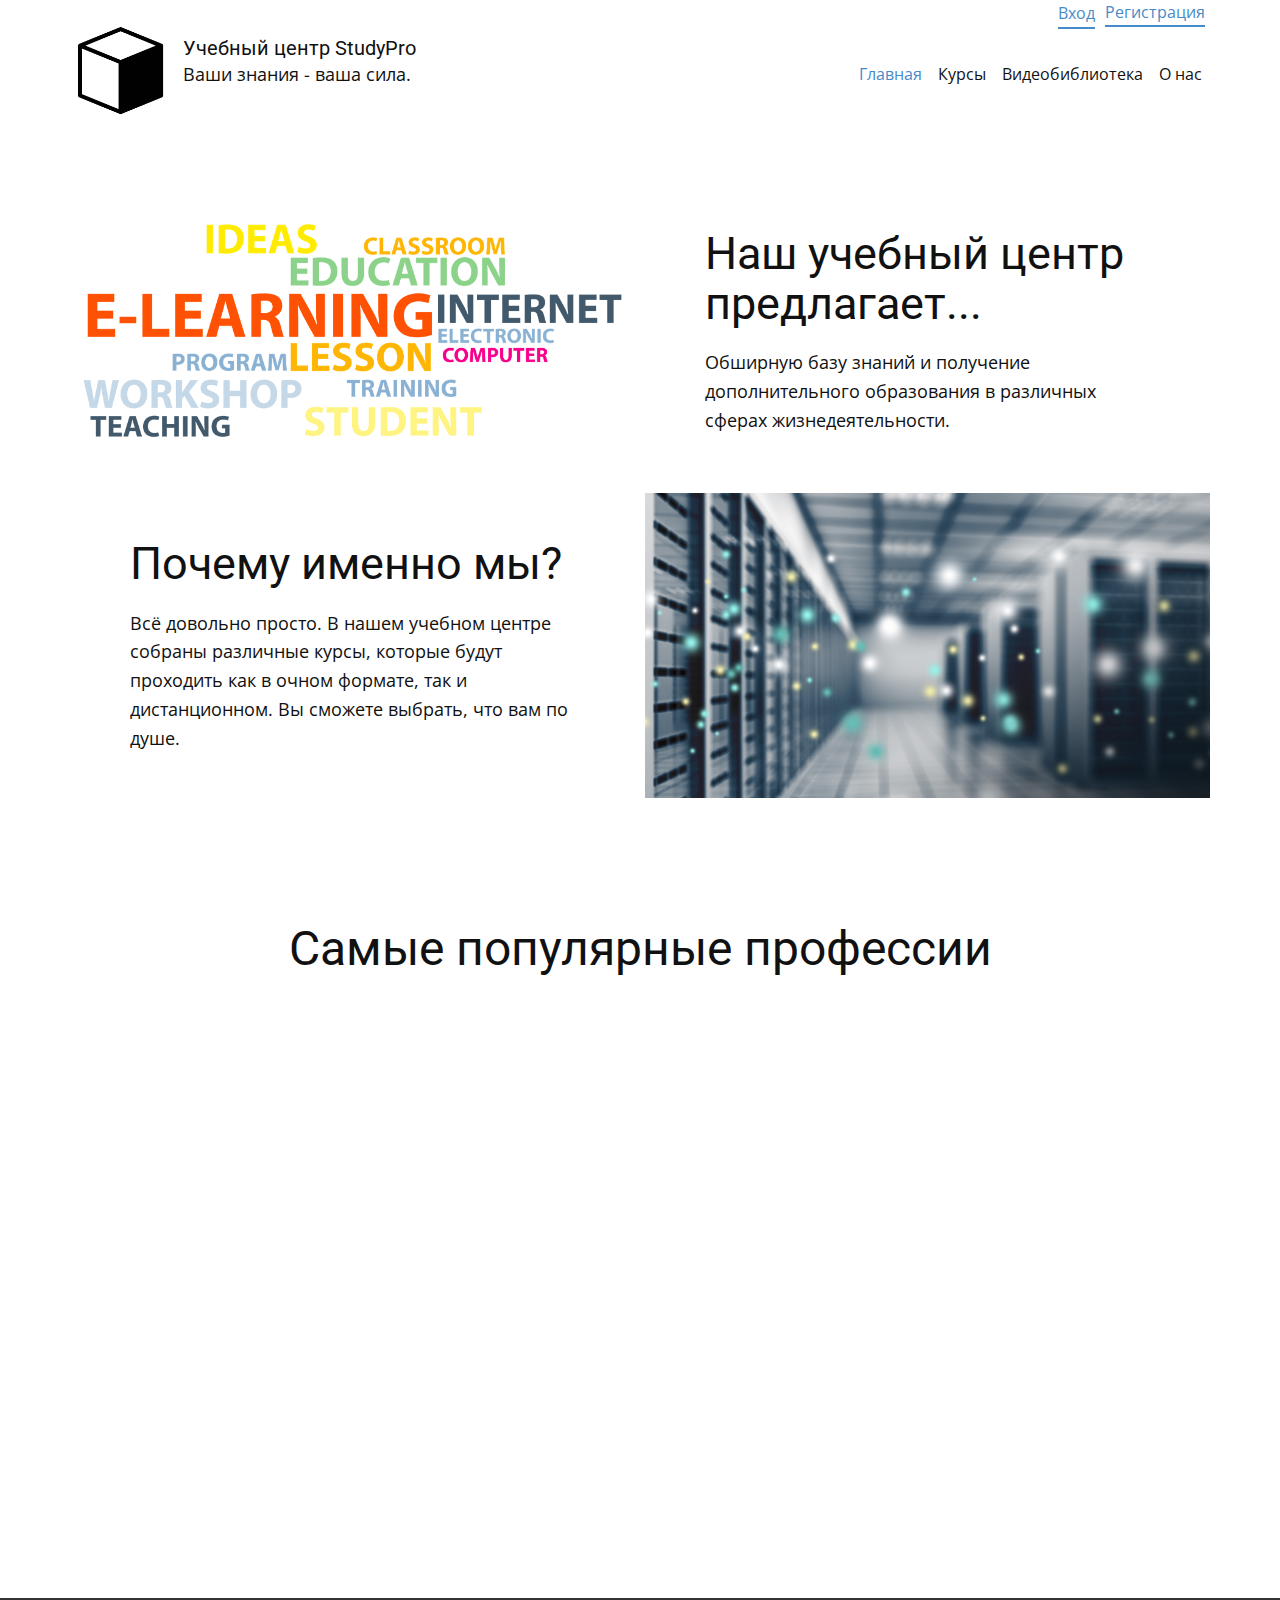
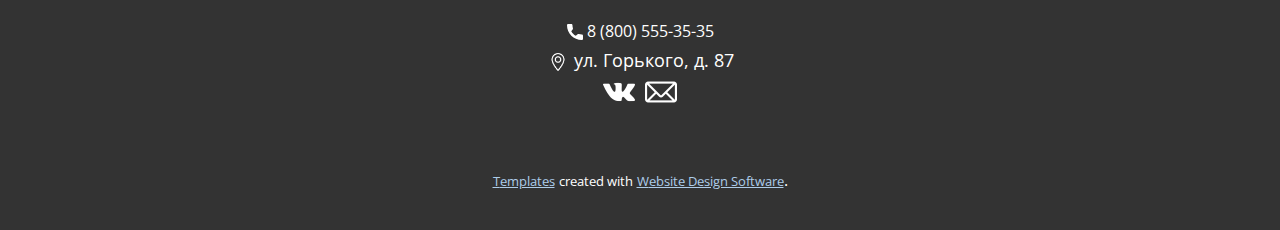
<file: index.html>
<!DOCTYPE html>
<html style="font-size: 16px;" lang="ru"><head>
    <meta name="viewport" content="width=device-width, initial-scale=1.0">
    <meta charset="utf-8">
    <meta name="keywords" content="Наш учебный центр предлагает..., Почему именно мы?, ​Самые популярные профессии">
    <meta name="description" content="">
    <title>Главная</title>
    <link rel="stylesheet" href="nicepage.css" media="screen">
<link rel="stylesheet" href="Главная.css" media="screen">
    <script class="u-script" type="text/javascript" src="jquery.js" defer=""></script>
    <script class="u-script" type="text/javascript" src="nicepage.js" defer=""></script>
    <meta name="generator" content="Nicepage 5.8.13, nicepage.com">
    <meta name="referrer" content="origin">
    <link id="u-theme-google-font" rel="stylesheet" href="https://fonts.googleapis.com/css?family=Roboto:100,100i,300,300i,400,400i,500,500i,700,700i,900,900i|Open+Sans:300,300i,400,400i,500,500i,600,600i,700,700i,800,800i">
    
    
    
    
    <script type="application/ld+json">{
		"@context": "http://schema.org",
		"@type": "Organization",
		"name": "",
		"sameAs": [
				"https://vk.com/imgamer777",
				"mailto:studyproschool@box.ru"
		]
}</script>
    <meta name="theme-color" content="#478ac9">
    <meta property="og:title" content="Главная">
    <meta property="og:type" content="website">
  <meta data-intl-tel-input-cdn-path="intlTelInput/"></head>
  <body data-home-page="Главная.html" data-home-page-title="Главная" class="u-body u-xl-mode" data-lang="ru"><header class="u-clearfix u-header u-white u-header" id="sec-c0a2"><div class="u-clearfix u-sheet u-sheet-1">
        <img class="u-image u-image-contain u-image-default u-preserve-proportions u-image-1" src="images/image.png" alt="" data-image-width="1600" data-image-height="1600">
        <h5 class="u-text u-text-default u-text-1">Учебный центр StudyPro</h5>
        <nav class="u-menu u-menu-one-level u-offcanvas u-menu-1">
          <div class="menu-collapse" style="font-size: 1rem; letter-spacing: 0px;">
            <a class="u-button-style u-custom-left-right-menu-spacing u-custom-padding-bottom u-custom-top-bottom-menu-spacing u-nav-link u-text-active-palette-1-base u-text-hover-palette-2-base" href="#" style="padding: 4px 2px; font-size: calc(1em + 8px);">
              <svg class="u-svg-link" viewBox="0 0 24 24"><use xmlns:xlink="http://www.w3.org/1999/xlink" xlink:href="#menu-hamburger"></use></svg>
              <svg class="u-svg-content" version="1.1" id="menu-hamburger" viewBox="0 0 16 16" x="0px" y="0px" xmlns:xlink="http://www.w3.org/1999/xlink" xmlns="http://www.w3.org/2000/svg"><g><rect y="1" width="16" height="2"></rect><rect y="7" width="16" height="2"></rect><rect y="13" width="16" height="2"></rect>
</g></svg>
            </a>
          </div>
          <div class="u-custom-menu u-nav-container">
            <ul class="u-nav u-unstyled u-nav-1"><li class="u-nav-item"><a class="u-button-style u-nav-link u-text-active-palette-1-base u-text-hover-palette-2-base" href="Главная.html" style="padding: 10px 8px;">Главная</a>
</li><li class="u-nav-item"><a class="u-button-style u-nav-link u-text-active-palette-1-base u-text-hover-palette-2-base" href="Курсы.html" style="padding: 10px 8px;">Курсы</a>
</li><li class="u-nav-item"><a class="u-button-style u-nav-link u-text-active-palette-1-base u-text-hover-palette-2-base" href="Видеобиблиотека.html" style="padding: 10px 8px;">Видеобиблиотека</a>
</li><li class="u-nav-item"><a class="u-button-style u-nav-link u-text-active-palette-1-base u-text-hover-palette-2-base" href="О-нас.html" style="padding: 10px 8px;">О нас</a>
</li></ul>
          </div>
          <div class="u-custom-menu u-nav-container-collapse">
            <div class="u-black u-container-style u-inner-container-layout u-opacity u-opacity-95 u-sidenav">
              <div class="u-inner-container-layout u-sidenav-overflow">
                <div class="u-menu-close"></div>
                <ul class="u-align-center u-nav u-popupmenu-items u-unstyled u-nav-2"><li class="u-nav-item"><a class="u-button-style u-nav-link" href="Главная.html">Главная</a>
</li><li class="u-nav-item"><a class="u-button-style u-nav-link" href="Курсы.html">Курсы</a>
</li><li class="u-nav-item"><a class="u-button-style u-nav-link" href="Видеобиблиотека.html">Видеобиблиотека</a>
</li><li class="u-nav-item"><a class="u-button-style u-nav-link" href="О-нас.html">О нас</a>
</li></ul>
              </div>
            </div>
            <div class="u-black u-menu-overlay u-opacity u-opacity-70"></div>
          </div>
        </nav>
        <p class="u-text u-text-default u-text-2">Ваши знания - ваша сила.</p>
        <a href="Registration.html" class="u-active-none u-border-2 u-border-no-left u-border-no-right u-border-no-top u-border-palette-1-base u-bottom-left-radius-0 u-bottom-right-radius-0 u-btn u-btn-rectangle u-button-style u-hover-none u-none u-radius-0 u-top-left-radius-0 u-top-right-radius-0 u-btn-1">Регистрация</a>
        <a href="Login.html" class="u-active-none u-border-2 u-border-no-left u-border-no-right u-border-no-top u-border-palette-1-base u-bottom-left-radius-0 u-bottom-right-radius-0 u-btn u-btn-rectangle u-button-style u-hover-none u-none u-radius-0 u-top-left-radius-0 u-top-right-radius-0 u-btn-2">Вход</a>
      </div></header>
    <section class="u-clearfix u-section-1" id="sec-3223">
      <div class="u-clearfix u-sheet u-sheet-1">
        <div class="u-clearfix u-expanded-width u-gutter-10 u-layout-wrap u-layout-wrap-1">
          <div class="u-layout">
            <div class="u-layout-col">
              <div class="u-size-30">
                <div class="u-layout-row">
                  <div class="u-container-style u-hover-feature u-image u-image-round u-layout-cell u-left-cell u-size-30 u-image-1" src="" data-image-width="5000" data-image-height="2687">
                    <div class="u-container-layout u-valign-middle u-container-layout-1"></div>
                  </div>
                  <div class="u-align-left u-container-style u-layout-cell u-right-cell u-size-30 u-layout-cell-2">
                    <div class="u-container-layout u-container-layout-2">
                      <h2 class="u-align-left u-text u-text-1">Наш учебный центр предлагает...</h2>
                      <p class="u-align-left u-text u-text-2">Обширную базу знаний и получение дополнительного образования в различных сферах жизнедеятельности.</p>
                    </div>
                  </div>
                </div>
              </div>
              <div class="u-size-30">
                <div class="u-layout-row">
                  <div class="u-align-left u-container-style u-layout-cell u-left-cell u-size-30 u-layout-cell-3">
                    <div class="u-container-layout u-container-layout-3">
                      <h2 class="u-text u-text-3">Почему именно мы?</h2>
                      <p class="u-text u-text-4">Всё довольно просто. В нашем учебном центре собраны различные курсы, которые будут проходить как в очном формате, так и дистанционном. Вы сможете выбрать, что вам по душе.</p>
                    </div>
                  </div>
                  <div class="u-container-style u-image u-layout-cell u-right-cell u-size-30 u-image-2" src="" data-image-width="5000" data-image-height="3220">
                    <div class="u-container-layout u-valign-middle u-container-layout-4"></div>
                  </div>
                </div>
              </div>
            </div>
          </div>
        </div>
      </div>
      
    </section>
    <section class="u-clearfix u-container-align-center u-section-2" id="carousel_0c9e">
      <div class="u-clearfix u-sheet u-sheet-1">
        <h2 class="u-align-center u-text u-text-default u-text-1"> Самые популярные профессии</h2>
        <div class="u-clearfix u-expanded-width u-layout-wrap u-layout-wrap-1">
          <div class="u-layout">
            <div class="u-layout-row">
              <div class="u-container-style u-layout-cell u-size-20 u-layout-cell-1" data-animation-name="customAnimationIn" data-animation-duration="2000">
                <div class="u-container-layout u-valign-bottom-xs u-container-layout-1">
                  <h5 class="u-align-center u-text u-text-default u-text-2"> 3D-дизайнер</h5>
                  <p class="u-align-center u-text u-text-3">Специалист, разбирающийся в 3D</p>
                  <img class="u-align-center u-image u-image-circle u-image-1" src="images/image2.png" alt="" data-image-width="2592" data-image-height="1506">
                </div>
              </div>
              <div class="u-container-style u-layout-cell u-size-20 u-layout-cell-2" data-animation-name="customAnimationIn" data-animation-duration="2000">
                <div class="u-container-layout u-container-layout-2">
                  <img class="u-align-center u-image u-image-circle u-image-contain u-image-2" src="images/image3.png" alt="" data-image-width="1440" data-image-height="900">
                  <h5 class="u-align-center u-text u-text-4"> Web-программист</h5>
                  <p class="u-align-center u-text u-text-5">Специалист, создающий Web-сайты</p>
                </div>
              </div>
              <div class="u-container-style u-layout-cell u-size-20 u-layout-cell-3" data-animation-name="customAnimationIn" data-animation-duration="2000">
                <div class="u-container-layout u-container-layout-3">
                  <h5 class="u-align-center u-text u-text-default u-text-6"> Видеооператор</h5>
                  <p class="u-align-center u-text u-text-7">Специалист, занимающийся съёмкой видео</p>
                  <img class="u-align-center u-image u-image-circle u-image-contain u-image-3" src="images/image4.png" alt="" data-image-width="1000" data-image-height="750">
                </div>
              </div>
            </div>
          </div>
        </div>
      </div>
    </section>
    
    
    
    <footer class="u-align-center u-clearfix u-footer u-grey-80 u-footer" id="sec-59b3"><div class="u-clearfix u-sheet u-sheet-1">
        <a href="tel:8 (800) 555-35-35" class="u-active-none u-align-center-xs u-bottom-left-radius-0 u-bottom-right-radius-0 u-btn u-btn-rectangle u-button-style u-hover-none u-none u-radius-0 u-top-left-radius-0 u-top-right-radius-0 u-btn-1"><span class="u-icon"><svg class="u-svg-content" viewBox="0 0 405.333 405.333" x="0px" y="0px" style="width: 1em; height: 1em;"><path d="M373.333,266.88c-25.003,0-49.493-3.904-72.704-11.563c-11.328-3.904-24.192-0.896-31.637,6.699l-46.016,34.752    c-52.8-28.181-86.592-61.952-114.389-114.368l33.813-44.928c8.512-8.512,11.563-20.971,7.915-32.64    C142.592,81.472,138.667,56.96,138.667,32c0-17.643-14.357-32-32-32H32C14.357,0,0,14.357,0,32    c0,205.845,167.488,373.333,373.333,373.333c17.643,0,32-14.357,32-32V298.88C405.333,281.237,390.976,266.88,373.333,266.88z"></path></svg></span>&nbsp;8 (800) 555-35-35
        </a>
        <p class="u-align-center u-text u-text-1"><span class="u-file-icon u-icon u-text-white u-icon-2"><img src="images/446075-8668fc04.png" alt=""></span> ул. Горького, д. 87
        </p>
        <div class="u-align-center u-hover-feature u-social-icons u-spacing-10 u-social-icons-1">
          <a class="u-social-url" title="ВКонтакте" target="_blank" href="https://vk.com/imgamer777"><span class="u-file-icon u-icon u-social-facebook u-social-icon u-text-white u-icon-3"><img src="images/39699-0890021e.png" alt=""></span>
          </a>
          <a class="u-social-url" target="_blank" data-type="Email" title="Почта" href="mailto:studyproschool@box.ru"><span class="u-file-icon u-icon u-social-email u-social-icon u-text-white u-icon-4"><img src="images/80599-abbf1b8a.png" alt=""></span>
          </a>
        </div>
      </div></footer>
    <section class="u-backlink u-clearfix u-grey-80">
      <a class="u-link" href="https://nicepage.com/templates" target="_blank">
        <span>Templates</span>
      </a>
      <p class="u-text">
        <span>created with</span>
      </p>
      <a class="u-link" href="" target="_blank">
        <span>Website Design Software</span>
      </a>. 
    </section><span style="height: 64px; width: 64px; margin-left: 0px; margin-right: auto; margin-top: 0px; right: 20px; bottom: 20px; padding: 20px; background-image: none;" class="u-back-to-top u-icon u-icon-circle u-opacity u-opacity-85 u-white" data-href="#">
        <svg class="u-svg-link" preserveAspectRatio="xMidYMin slice" viewBox="0 0 551.13 551.13"><use xmlns:xlink="http://www.w3.org/1999/xlink" xlink:href="#svg-1d98"></use></svg>
        <svg class="u-svg-content" enable-background="new 0 0 551.13 551.13" viewBox="0 0 551.13 551.13" xmlns="http://www.w3.org/2000/svg" id="svg-1d98"><path d="m275.565 189.451 223.897 223.897h51.668l-275.565-275.565-275.565 275.565h51.668z"></path></svg>
    </span>
  
</body></html>
</file>
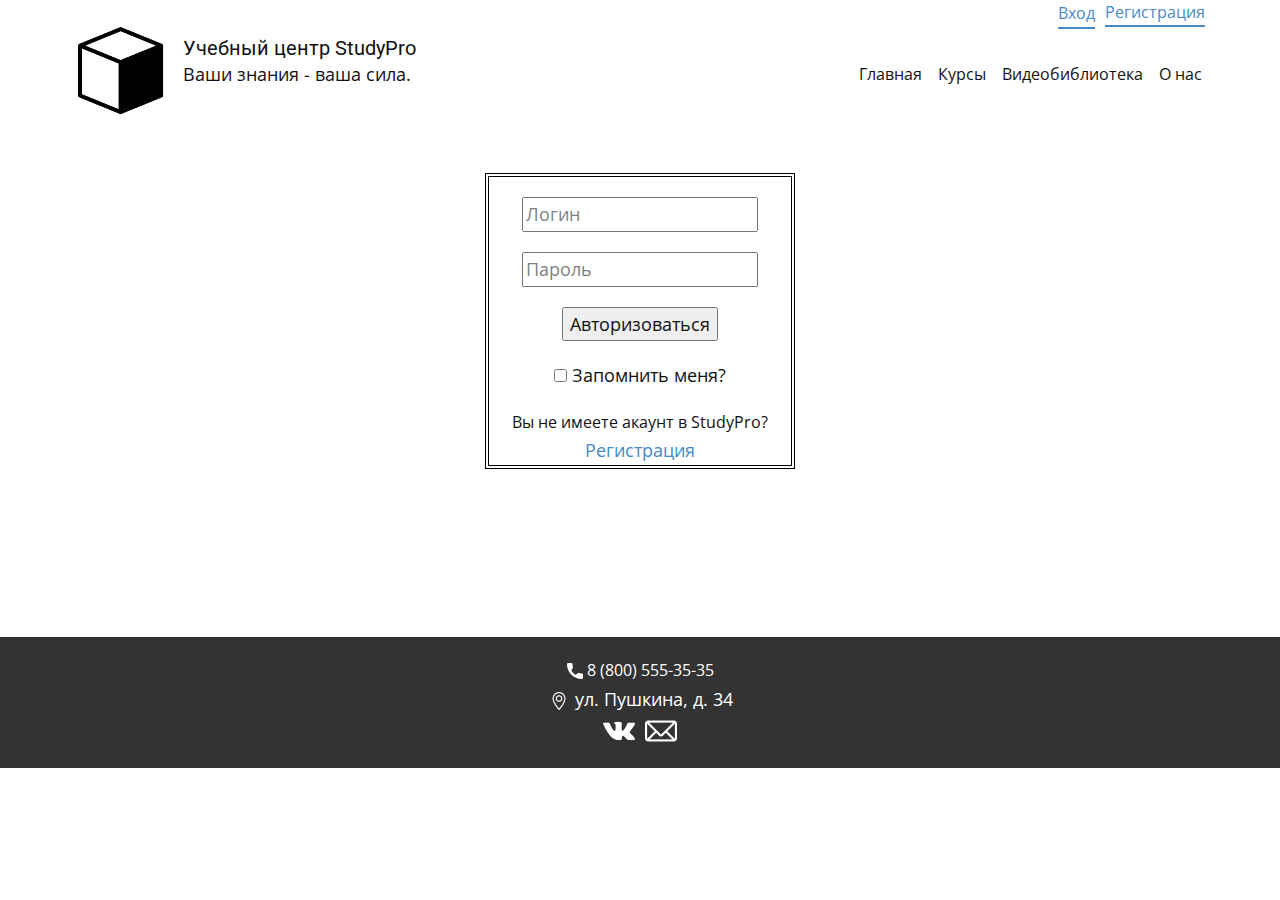
<file: Login.html>
<!DOCTYPE html>
<html style="font-size: 16px;" lang="ru"><head>
    <meta name="viewport" content="width=device-width, initial-scale=1.0">
    <meta charset="utf-8">
    <meta name="keywords" content="">
    <meta name="description" content="">
    <title>Login</title>
    <link rel="stylesheet" href="nicepage.css" media="screen">
<link rel="stylesheet" href="Login.css" media="screen">
    <script class="u-script" type="text/javascript" src="jquery.js" defer=""></script>
    <script class="u-script" type="text/javascript" src="nicepage.js" defer=""></script>
    <meta name="generator" content="Nicepage 5.9.10, nicepage.com">
    <meta name="referrer" content="origin">
    
    <link id="u-theme-google-font" rel="stylesheet" href="https://fonts.googleapis.com/css?family=Roboto:100,100i,300,300i,400,400i,500,500i,700,700i,900,900i|Open+Sans:300,300i,400,400i,500,500i,600,600i,700,700i,800,800i">
    
    
    
    <script type="application/ld+json">{
		"@context": "http://schema.org",
		"@type": "Organization",
		"name": "",
		"sameAs": [
				"https://vk.com/imgamer777",
				"mailto:studyproschool@box.ru"
		]
}</script>
    <meta name="theme-color" content="#478ac9">
    <meta property="og:title" content="Login">
    <meta property="og:type" content="website">
  <meta data-intl-tel-input-cdn-path="intlTelInput/"></head>
  <body class="u-body u-xl-mode" data-lang="ru"><header class="u-clearfix u-header u-white u-header" id="sec-c0a2"><div class="u-clearfix u-sheet u-sheet-1">
        <img class="u-image u-image-contain u-image-default u-preserve-proportions u-image-1" src="images/image.png" alt="" data-image-width="1600" data-image-height="1600">
        <h5 class="u-text u-text-default u-text-1">Учебный центр StudyPro</h5>
        <nav class="u-menu u-menu-one-level u-offcanvas u-menu-1">
          <div class="menu-collapse" style="font-size: 1rem; letter-spacing: 0px;">
            <a class="u-button-style u-custom-left-right-menu-spacing u-custom-padding-bottom u-custom-top-bottom-menu-spacing u-nav-link u-text-active-palette-1-base u-text-hover-palette-2-base" href="#" style="padding: 4px 2px; font-size: calc(1em + 8px);">
              <svg class="u-svg-link" viewBox="0 0 24 24"><use xmlns:xlink="http://www.w3.org/1999/xlink" xlink:href="#menu-hamburger"></use></svg>
              <svg class="u-svg-content" version="1.1" id="menu-hamburger" viewBox="0 0 16 16" x="0px" y="0px" xmlns:xlink="http://www.w3.org/1999/xlink" xmlns="http://www.w3.org/2000/svg"><g><rect y="1" width="16" height="2"></rect><rect y="7" width="16" height="2"></rect><rect y="13" width="16" height="2"></rect>
</g></svg>
            </a>
          </div>
          <div class="u-custom-menu u-nav-container">
            <ul class="u-nav u-unstyled u-nav-1"><li class="u-nav-item"><a class="u-button-style u-nav-link u-text-active-palette-1-base u-text-hover-palette-2-base" href="Главная.html" style="padding: 10px 8px;">Главная</a>
</li><li class="u-nav-item"><a class="u-button-style u-nav-link u-text-active-palette-1-base u-text-hover-palette-2-base" href="Курсы.html" style="padding: 10px 8px;">Курсы</a>
</li><li class="u-nav-item"><a class="u-button-style u-nav-link u-text-active-palette-1-base u-text-hover-palette-2-base" href="Видеобиблиотека.html" style="padding: 10px 8px;">Видеобиблиотека</a>
</li><li class="u-nav-item"><a class="u-button-style u-nav-link u-text-active-palette-1-base u-text-hover-palette-2-base" href="О-нас.html" style="padding: 10px 8px;">О нас</a>
</li></ul>
          </div>
          <div class="u-custom-menu u-nav-container-collapse">
            <div class="u-black u-container-style u-inner-container-layout u-opacity u-opacity-95 u-sidenav">
              <div class="u-inner-container-layout u-sidenav-overflow">
                <div class="u-menu-close"></div>
                <ul class="u-align-center u-nav u-popupmenu-items u-unstyled u-nav-2"><li class="u-nav-item"><a class="u-button-style u-nav-link" href="Главная.html">Главная</a>
</li><li class="u-nav-item"><a class="u-button-style u-nav-link" href="Курсы.html">Курсы</a>
</li><li class="u-nav-item"><a class="u-button-style u-nav-link" href="Видеобиблиотека.html">Видеобиблиотека</a>
</li><li class="u-nav-item"><a class="u-button-style u-nav-link" href="О-нас.html">О нас</a>
</li></ul>
              </div>
            </div>
            <div class="u-black u-menu-overlay u-opacity u-opacity-70"></div>
          </div>
        </nav>
        <p class="u-text u-text-default u-text-2">Ваши знания - ваша сила.</p>
        <a href="Registration.html" class="u-active-none u-border-2 u-border-no-left u-border-no-right u-border-no-top u-border-palette-1-base u-bottom-left-radius-0 u-bottom-right-radius-0 u-btn u-btn-rectangle u-button-style u-hover-none u-none u-radius-0 u-top-left-radius-0 u-top-right-radius-0 u-btn-1">Регистрация</a>
        <a href="Login.html" class="u-active-none u-border-2 u-border-no-left u-border-no-right u-border-no-top u-border-palette-1-base u-bottom-left-radius-0 u-bottom-right-radius-0 u-btn u-btn-rectangle u-button-style u-hover-none u-none u-radius-0 u-top-left-radius-0 u-top-right-radius-0 u-btn-2">Вход</a>
      </div></header>
    <section class="skrollable u-clearfix u-section-1" id="sec-bb01">
      <div class="u-clearfix u-sheet u-sheet-1">
        <div class="u-align-center u-border-4 u-border-black u-clearfix u-custom-html u-custom-html-1">
          <style></style>
          <div class="form-login">
            <form action="admin/admin.php" method="post">
              <p class="form-group">
                <input type="text" placeholder="Логин" name="login">
              </p>
              <p class="form-group">
                <input type="text" placeholder="Пароль" name="password">
              </p>
              <p class="form-group">
                <button type="submit" class="btn btn-primary">Авторизоваться</button>
              </p>
              <p class="form-group">
                <input type="checkbox" name="savelogin"> Запомнить меня? 
              </p> Вы не имеете акаунт в StudyPro? <a href="Registration.html">Регистрация</a>
            </form>
          </div>
        </div>
      </div>
    </section>
    
    
    
    <footer class="u-align-center u-clearfix u-footer u-grey-80 u-footer" id="sec-59b3"><div class="u-clearfix u-sheet u-sheet-1">
        <a href="tel:8 (800) 555-35-35" class="u-active-none u-align-center-xs u-bottom-left-radius-0 u-bottom-right-radius-0 u-btn u-btn-rectangle u-button-style u-hover-none u-none u-radius-0 u-top-left-radius-0 u-top-right-radius-0 u-btn-1"><span class="u-icon"><svg class="u-svg-content" viewBox="0 0 405.333 405.333" x="0px" y="0px" style="width: 1em; height: 1em;"><path d="M373.333,266.88c-25.003,0-49.493-3.904-72.704-11.563c-11.328-3.904-24.192-0.896-31.637,6.699l-46.016,34.752    c-52.8-28.181-86.592-61.952-114.389-114.368l33.813-44.928c8.512-8.512,11.563-20.971,7.915-32.64    C142.592,81.472,138.667,56.96,138.667,32c0-17.643-14.357-32-32-32H32C14.357,0,0,14.357,0,32    c0,205.845,167.488,373.333,373.333,373.333c17.643,0,32-14.357,32-32V298.88C405.333,281.237,390.976,266.88,373.333,266.88z"></path></svg></span>&nbsp;8 (800) 555-35-35
        </a>
        <p class="u-align-center u-text u-text-1"><span class="u-file-icon u-icon u-text-white u-icon-2"><img src="images/446075-8668fc04.png" alt=""></span> ул. Пушкина, д. 34
        </p>
        <div class="u-align-center u-hover-feature u-social-icons u-spacing-10 u-social-icons-1">
          <a class="u-social-url" title="ВКонтакте" target="_blank" href="https://vk.com/imgamer777"><span class="u-file-icon u-icon u-social-facebook u-social-icon u-text-white u-icon-3"><img src="images/39699-0890021e.png" alt=""></span>
          </a>
          <a class="u-social-url" target="_blank" data-type="Email" title="Почта" href="mailto:studyproschool@box.ru"><span class="u-file-icon u-icon u-social-email u-social-icon u-text-white u-icon-4"><img src="images/80599-abbf1b8a.png" alt=""></span>
          </a>
        </div>
      </div></footer>
    
  
</body></html>
</file>
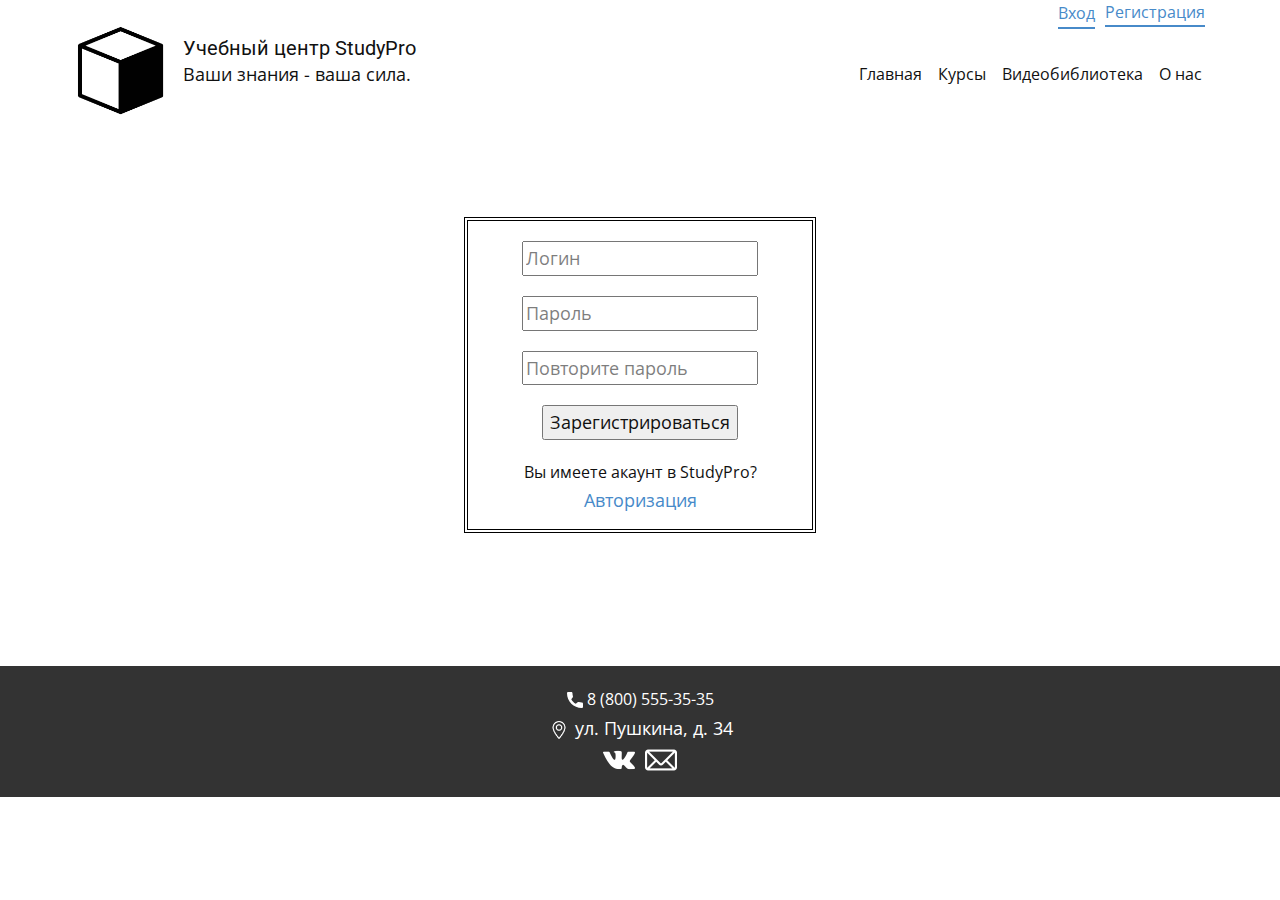
<file: Registration.html>
<!DOCTYPE html>
<html style="font-size: 16px;" lang="ru"><head>
    <meta name="viewport" content="width=device-width, initial-scale=1.0">
    <meta charset="utf-8">
    <meta name="keywords" content="">
    <meta name="description" content="">
    <title>Registration</title>
    <link rel="stylesheet" href="nicepage.css" media="screen">
<link rel="stylesheet" href="Registration.css" media="screen">
    <script class="u-script" type="text/javascript" src="jquery.js" defer=""></script>
    <script class="u-script" type="text/javascript" src="nicepage.js" defer=""></script>
    <meta name="generator" content="Nicepage 5.9.10, nicepage.com">
    <meta name="referrer" content="origin">
    <link id="u-theme-google-font" rel="stylesheet" href="https://fonts.googleapis.com/css?family=Roboto:100,100i,300,300i,400,400i,500,500i,700,700i,900,900i|Open+Sans:300,300i,400,400i,500,500i,600,600i,700,700i,800,800i">
    
    
    
    <script type="application/ld+json">{
		"@context": "http://schema.org",
		"@type": "Organization",
		"name": "",
		"sameAs": [
				"https://vk.com/imgamer777",
				"mailto:studyproschool@box.ru"
		]
}</script>
    <meta name="theme-color" content="#478ac9">
    <meta property="og:title" content="Registration">
    <meta property="og:type" content="website">
  <meta data-intl-tel-input-cdn-path="intlTelInput/"></head>
  <body class="u-body u-xl-mode" data-lang="ru"><header class="u-clearfix u-header u-white u-header" id="sec-c0a2"><div class="u-clearfix u-sheet u-sheet-1">
        <img class="u-image u-image-contain u-image-default u-preserve-proportions u-image-1" src="images/image.png" alt="" data-image-width="1600" data-image-height="1600">
        <h5 class="u-text u-text-default u-text-1">Учебный центр StudyPro</h5>
        <nav class="u-menu u-menu-one-level u-offcanvas u-menu-1">
          <div class="menu-collapse" style="font-size: 1rem; letter-spacing: 0px;">
            <a class="u-button-style u-custom-left-right-menu-spacing u-custom-padding-bottom u-custom-top-bottom-menu-spacing u-nav-link u-text-active-palette-1-base u-text-hover-palette-2-base" href="#" style="padding: 4px 2px; font-size: calc(1em + 8px);">
              <svg class="u-svg-link" viewBox="0 0 24 24"><use xmlns:xlink="http://www.w3.org/1999/xlink" xlink:href="#menu-hamburger"></use></svg>
              <svg class="u-svg-content" version="1.1" id="menu-hamburger" viewBox="0 0 16 16" x="0px" y="0px" xmlns:xlink="http://www.w3.org/1999/xlink" xmlns="http://www.w3.org/2000/svg"><g><rect y="1" width="16" height="2"></rect><rect y="7" width="16" height="2"></rect><rect y="13" width="16" height="2"></rect>
</g></svg>
            </a>
          </div>
          <div class="u-custom-menu u-nav-container">
            <ul class="u-nav u-unstyled u-nav-1"><li class="u-nav-item"><a class="u-button-style u-nav-link u-text-active-palette-1-base u-text-hover-palette-2-base" href="Главная.html" style="padding: 10px 8px;">Главная</a>
</li><li class="u-nav-item"><a class="u-button-style u-nav-link u-text-active-palette-1-base u-text-hover-palette-2-base" href="Курсы.html" style="padding: 10px 8px;">Курсы</a>
</li><li class="u-nav-item"><a class="u-button-style u-nav-link u-text-active-palette-1-base u-text-hover-palette-2-base" href="Видеобиблиотека.html" style="padding: 10px 8px;">Видеобиблиотека</a>
</li><li class="u-nav-item"><a class="u-button-style u-nav-link u-text-active-palette-1-base u-text-hover-palette-2-base" href="О-нас.html" style="padding: 10px 8px;">О нас</a>
</li></ul>
          </div>
          <div class="u-custom-menu u-nav-container-collapse">
            <div class="u-black u-container-style u-inner-container-layout u-opacity u-opacity-95 u-sidenav">
              <div class="u-inner-container-layout u-sidenav-overflow">
                <div class="u-menu-close"></div>
                <ul class="u-align-center u-nav u-popupmenu-items u-unstyled u-nav-2"><li class="u-nav-item"><a class="u-button-style u-nav-link" href="Главная.html">Главная</a>
</li><li class="u-nav-item"><a class="u-button-style u-nav-link" href="Курсы.html">Курсы</a>
</li><li class="u-nav-item"><a class="u-button-style u-nav-link" href="Видеобиблиотека.html">Видеобиблиотека</a>
</li><li class="u-nav-item"><a class="u-button-style u-nav-link" href="О-нас.html">О нас</a>
</li></ul>
              </div>
            </div>
            <div class="u-black u-menu-overlay u-opacity u-opacity-70"></div>
          </div>
        </nav>
        <p class="u-text u-text-default u-text-2">Ваши знания - ваша сила.</p>
        <a href="Registration.html" class="u-active-none u-border-2 u-border-no-left u-border-no-right u-border-no-top u-border-palette-1-base u-bottom-left-radius-0 u-bottom-right-radius-0 u-btn u-btn-rectangle u-button-style u-hover-none u-none u-radius-0 u-top-left-radius-0 u-top-right-radius-0 u-btn-1">Регистрация</a>
        <a href="Login.html" class="u-active-none u-border-2 u-border-no-left u-border-no-right u-border-no-top u-border-palette-1-base u-bottom-left-radius-0 u-bottom-right-radius-0 u-btn u-btn-rectangle u-button-style u-hover-none u-none u-radius-0 u-top-left-radius-0 u-top-right-radius-0 u-btn-2">Вход</a>
      </div></header>
    <section class="u-clearfix u-section-1" id="sec-ebcf">
      <div class="u-clearfix u-sheet u-sheet-1">
        <div class="u-align-center u-border-4 u-border-black u-clearfix u-custom-html u-custom-html-1">
          <style></style>
          <div class="form-login">
            <form action="admin/admin.php" method="post">
              <p class="form-group">
                <input type="text" placeholder="Логин" name="login">
              </p>
              <p class="form-group">
                <input type="text" placeholder="Пароль" name="password">
              </p>
              <p class="form-group">
                <input type="text" placeholder="Повторите пароль" name="password">
              </p>
              <p class="form-group">
                <button type="submit" class="btn btn-primary">Зарегистрироваться</button>
              </p> Вы имеете акаунт в StudyPro? <a href="Login.html">Авторизация</a>
            </form>
          </div>
        </div>
      </div>
    </section>
    
    
    
    <footer class="u-align-center u-clearfix u-footer u-grey-80 u-footer" id="sec-59b3"><div class="u-clearfix u-sheet u-sheet-1">
        <a href="tel:8 (800) 555-35-35" class="u-active-none u-align-center-xs u-bottom-left-radius-0 u-bottom-right-radius-0 u-btn u-btn-rectangle u-button-style u-hover-none u-none u-radius-0 u-top-left-radius-0 u-top-right-radius-0 u-btn-1"><span class="u-icon"><svg class="u-svg-content" viewBox="0 0 405.333 405.333" x="0px" y="0px" style="width: 1em; height: 1em;"><path d="M373.333,266.88c-25.003,0-49.493-3.904-72.704-11.563c-11.328-3.904-24.192-0.896-31.637,6.699l-46.016,34.752    c-52.8-28.181-86.592-61.952-114.389-114.368l33.813-44.928c8.512-8.512,11.563-20.971,7.915-32.64    C142.592,81.472,138.667,56.96,138.667,32c0-17.643-14.357-32-32-32H32C14.357,0,0,14.357,0,32    c0,205.845,167.488,373.333,373.333,373.333c17.643,0,32-14.357,32-32V298.88C405.333,281.237,390.976,266.88,373.333,266.88z"></path></svg></span>&nbsp;8 (800) 555-35-35
        </a>
        <p class="u-align-center u-text u-text-1"><span class="u-file-icon u-icon u-text-white u-icon-2"><img src="images/446075-8668fc04.png" alt=""></span> ул. Пушкина, д. 34
        </p>
        <div class="u-align-center u-hover-feature u-social-icons u-spacing-10 u-social-icons-1">
          <a class="u-social-url" title="ВКонтакте" target="_blank" href="https://vk.com/imgamer777"><span class="u-file-icon u-icon u-social-facebook u-social-icon u-text-white u-icon-3"><img src="images/39699-0890021e.png" alt=""></span>
          </a>
          <a class="u-social-url" target="_blank" data-type="Email" title="Почта" href="mailto:studyproschool@box.ru"><span class="u-file-icon u-icon u-social-email u-social-icon u-text-white u-icon-4"><img src="images/80599-abbf1b8a.png" alt=""></span>
          </a>
        </div>
      </div></footer>
    
  
</body></html>
</file>
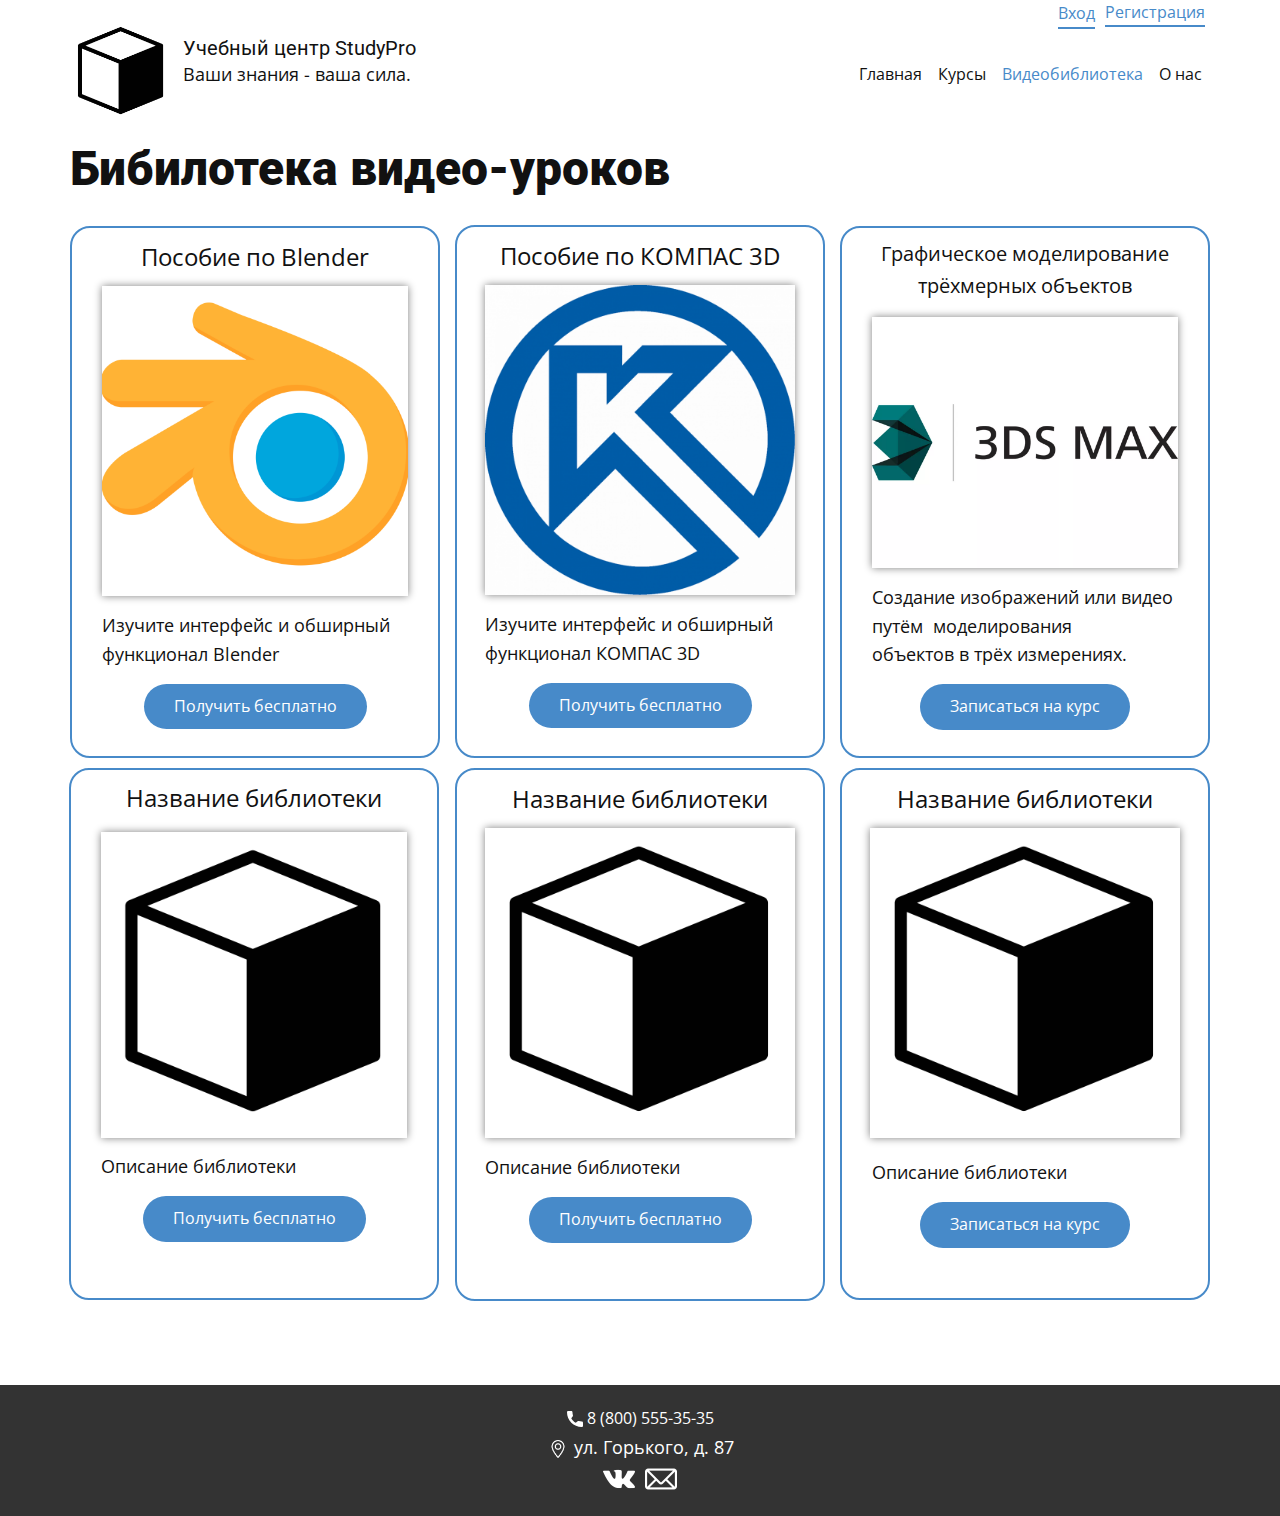
<file: Видеобиблиотека.html>
<!DOCTYPE html>
<html style="font-size: 16px;" lang="ru"><head>
    <meta name="viewport" content="width=device-width, initial-scale=1.0">
    <meta charset="utf-8">
    <meta name="keywords" content="Бибилотека видео-уроков​">
    <meta name="description" content="">
    <title>Видеобиблиотека</title>
    <link rel="stylesheet" href="nicepage.css" media="screen">
<link rel="stylesheet" href="Видеобиблиотека.css" media="screen">
    <script class="u-script" type="text/javascript" src="jquery.js" defer=""></script>
    <script class="u-script" type="text/javascript" src="nicepage.js" defer=""></script>
    <meta name="generator" content="Nicepage 5.9.10, nicepage.com">
    <meta name="referrer" content="origin">
    <link id="u-theme-google-font" rel="stylesheet" href="https://fonts.googleapis.com/css?family=Roboto:100,100i,300,300i,400,400i,500,500i,700,700i,900,900i|Open+Sans:300,300i,400,400i,500,500i,600,600i,700,700i,800,800i">
    
    
    
    <script type="application/ld+json">{
		"@context": "http://schema.org",
		"@type": "Organization",
		"name": "",
		"sameAs": [
				"https://vk.com/imgamer777",
				"mailto:studyproschool@box.ru"
		]
}</script>
    <meta name="theme-color" content="#478ac9">
    <meta property="og:title" content="Видеобиблиотека">
    <meta property="og:type" content="website">
  <meta data-intl-tel-input-cdn-path="intlTelInput/"></head>
  <body class="u-body u-xl-mode" data-lang="ru"><header class="u-clearfix u-header u-white u-header" id="sec-c0a2"><div class="u-clearfix u-sheet u-sheet-1">
        <img class="u-image u-image-contain u-image-default u-preserve-proportions u-image-1" src="images/image.png" alt="" data-image-width="1600" data-image-height="1600">
        <h5 class="u-text u-text-default u-text-1">Учебный центр StudyPro</h5>
        <nav class="u-menu u-menu-one-level u-offcanvas u-menu-1">
          <div class="menu-collapse" style="font-size: 1rem; letter-spacing: 0px;">
            <a class="u-button-style u-custom-left-right-menu-spacing u-custom-padding-bottom u-custom-top-bottom-menu-spacing u-nav-link u-text-active-palette-1-base u-text-hover-palette-2-base" href="#" style="padding: 4px 2px; font-size: calc(1em + 8px);">
              <svg class="u-svg-link" viewBox="0 0 24 24"><use xmlns:xlink="http://www.w3.org/1999/xlink" xlink:href="#menu-hamburger"></use></svg>
              <svg class="u-svg-content" version="1.1" id="menu-hamburger" viewBox="0 0 16 16" x="0px" y="0px" xmlns:xlink="http://www.w3.org/1999/xlink" xmlns="http://www.w3.org/2000/svg"><g><rect y="1" width="16" height="2"></rect><rect y="7" width="16" height="2"></rect><rect y="13" width="16" height="2"></rect>
</g></svg>
            </a>
          </div>
          <div class="u-custom-menu u-nav-container">
            <ul class="u-nav u-unstyled u-nav-1"><li class="u-nav-item"><a class="u-button-style u-nav-link u-text-active-palette-1-base u-text-hover-palette-2-base" href="Главная.html" style="padding: 10px 8px;">Главная</a>
</li><li class="u-nav-item"><a class="u-button-style u-nav-link u-text-active-palette-1-base u-text-hover-palette-2-base" href="Курсы.html" style="padding: 10px 8px;">Курсы</a>
</li><li class="u-nav-item"><a class="u-button-style u-nav-link u-text-active-palette-1-base u-text-hover-palette-2-base" href="Видеобиблиотека.html" style="padding: 10px 8px;">Видеобиблиотека</a>
</li><li class="u-nav-item"><a class="u-button-style u-nav-link u-text-active-palette-1-base u-text-hover-palette-2-base" href="О-нас.html" style="padding: 10px 8px;">О нас</a>
</li></ul>
          </div>
          <div class="u-custom-menu u-nav-container-collapse">
            <div class="u-black u-container-style u-inner-container-layout u-opacity u-opacity-95 u-sidenav">
              <div class="u-inner-container-layout u-sidenav-overflow">
                <div class="u-menu-close"></div>
                <ul class="u-align-center u-nav u-popupmenu-items u-unstyled u-nav-2"><li class="u-nav-item"><a class="u-button-style u-nav-link" href="Главная.html">Главная</a>
</li><li class="u-nav-item"><a class="u-button-style u-nav-link" href="Курсы.html">Курсы</a>
</li><li class="u-nav-item"><a class="u-button-style u-nav-link" href="Видеобиблиотека.html">Видеобиблиотека</a>
</li><li class="u-nav-item"><a class="u-button-style u-nav-link" href="О-нас.html">О нас</a>
</li></ul>
              </div>
            </div>
            <div class="u-black u-menu-overlay u-opacity u-opacity-70"></div>
          </div>
        </nav>
        <p class="u-text u-text-default u-text-2">Ваши знания - ваша сила.</p>
        <a href="Registration.html" class="u-active-none u-border-2 u-border-no-left u-border-no-right u-border-no-top u-border-palette-1-base u-bottom-left-radius-0 u-bottom-right-radius-0 u-btn u-btn-rectangle u-button-style u-hover-none u-none u-radius-0 u-top-left-radius-0 u-top-right-radius-0 u-btn-1">Регистрация</a>
        <a href="Login.html" class="u-active-none u-border-2 u-border-no-left u-border-no-right u-border-no-top u-border-palette-1-base u-bottom-left-radius-0 u-bottom-right-radius-0 u-btn u-btn-rectangle u-button-style u-hover-none u-none u-radius-0 u-top-left-radius-0 u-top-right-radius-0 u-btn-2">Вход</a>
      </div></header>
    <section class="skrollable u-align-center u-clearfix u-section-1" id="sec-95be">
      <h1 class="u-text u-text-default u-text-1">Бибилотека видео-уроков </h1><!--blog--><!--blog_options_json--><!--{"type":"Recent","source":"","tags":"","count":""}--><!--/blog_options_json-->
      <div class="u-blog u-blog-1">
        <div class="u-repeater u-repeater-1"><!--blog_post-->
          <div class="u-blog-post u-border-2 u-border-palette-1-base u-container-style u-radius-20 u-repeater-item u-shape-round">
            <div class="u-container-layout u-similar-container u-container-layout-1">
              <p class="u-align-center u-text u-text-2">Пособие по Blender</p>
              <a class="u-post-header-link" href="blog/пост-5.html"><!--blog_post_image-->
                <img alt="" class="u-blog-control u-expanded-width u-image u-image-1" data-image-width="1884" data-image-height="1884" src="images/logoBlender.png"><!--/blog_post_image-->
              </a>
              <p class="u-align-left u-text u-text-3">Изучите интерфейс и обширный функционал Blender</p><!--blog_post_readmore-->
              <a href="blog/пост-5.html" class="u-blog-control u-border-none u-btn u-btn-round u-button-style u-radius-25 u-btn-1"><!--blog_post_readmore_content--><!--options_json--><!--{"content":"Получить бесплатно","defaultValue":"Читать дальше"}--><!--/options_json-->Получить бесплатно<!--/blog_post_readmore_content--></a><!--/blog_post_readmore-->
            </div>
          </div><!--/blog_post-->
        </div>
      </div><!--/blog--><!--blog--><!--blog_options_json--><!--{"type":"Recent","source":"","tags":"","count":""}--><!--/blog_options_json-->
      <div class="u-blog u-blog-2">
        <div class="u-repeater u-repeater-2"><!--blog_post-->
          <div class="u-blog-post u-border-2 u-border-palette-1-base u-container-style u-radius-20 u-repeater-item u-shape-round">
            <div class="u-container-layout u-similar-container u-container-layout-2">
              <p class="u-align-center u-text u-text-4">Пособие по КОМПАС 3D</p>
              <img class="u-expanded-width u-image u-image-contain u-image-default u-preserve-proportions u-image-2" src="images/logoCompas.png" alt="" data-image-width="800" data-image-height="800">
              <p class="u-align-left u-text u-text-5"> Изучите интерфейс и обширный функционал КОМПАС 3D</p><!--blog_post_readmore-->
              <a href="blog/пост-5.html" class="u-blog-control u-border-none u-btn u-btn-round u-button-style u-radius-25 u-btn-2"><!--blog_post_readmore_content--><!--options_json--><!--{"content":"Получить бесплатно","defaultValue":"Читать дальше"}--><!--/options_json-->Получить бесплатно<!--/blog_post_readmore_content--></a><!--/blog_post_readmore-->
            </div>
          </div><!--/blog_post-->
        </div>
      </div><!--/blog--><!--blog--><!--blog_options_json--><!--{"type":"Recent","source":"","tags":"","count":""}--><!--/blog_options_json-->
      <div class="u-blog u-blog-3">
        <div class="u-repeater u-repeater-3"><!--blog_post-->
          <div class="u-blog-post u-border-2 u-border-palette-1-base u-container-style u-radius-20 u-repeater-item u-shape-round">
            <div class="u-container-layout u-similar-container u-container-layout-3">
              <p class="u-align-center u-text u-text-6"> Графическое моделирование трёхмерных объектов</p>
              <img class="u-image u-image-contain u-image-default u-preserve-proportions u-image-3" src="images/image10.png" alt="" data-image-width="1024" data-image-height="840">
              <p class="u-align-left u-text u-text-7"> Создание изображений или видео путём&nbsp;<b>
                  <span style="font-weight: 400;">моделирования</span></b>&nbsp;<b>
                  <span style="font-weight: 400;">объектов</span></b>&nbsp;в трёх измерениях.
              </p><!--blog_post_readmore-->
              <a href="blog/пост-5.html" class="u-blog-control u-border-none u-btn u-btn-round u-button-style u-radius-25 u-btn-3"><!--blog_post_readmore_content--><!--options_json--><!--{"content":"Записаться на курс","defaultValue":"Читать дальше"}--><!--/options_json-->Записаться на курс<!--/blog_post_readmore_content--></a><!--/blog_post_readmore-->
            </div>
          </div><!--/blog_post-->
        </div>
      </div><!--/blog--><!--blog--><!--blog_options_json--><!--{"type":"Recent","source":"","tags":"","count":""}--><!--/blog_options_json-->
      <div class="u-blog u-blog-4">
        <div class="u-repeater u-repeater-4"><!--blog_post-->
          <div class="u-blog-post u-border-2 u-border-palette-1-base u-container-style u-radius-20 u-repeater-item u-shape-round">
            <div class="u-container-layout u-similar-container u-container-layout-4">
              <p class="u-align-center u-text u-text-8">Название библиотеки</p>
              <img class="u-expanded-width u-image u-image-contain u-image-default u-preserve-proportions u-image-4" src="images/image.png" alt="" data-image-width="1600" data-image-height="1600">
              <p class="u-align-left u-text u-text-9">Описание библиотеки</p><!--blog_post_readmore-->
              <a href="blog/пост-5.html" class="u-blog-control u-border-none u-btn u-btn-round u-button-style u-radius-25 u-btn-4"><!--blog_post_readmore_content--><!--options_json--><!--{"content":"Получить бесплатно","defaultValue":"Читать дальше"}--><!--/options_json-->Получить бесплатно<!--/blog_post_readmore_content--></a><!--/blog_post_readmore-->
            </div>
          </div><!--/blog_post-->
        </div>
      </div><!--/blog--><!--blog--><!--blog_options_json--><!--{"type":"Recent","source":"","tags":"","count":""}--><!--/blog_options_json-->
      <div class="u-blog u-blog-5">
        <div class="u-repeater u-repeater-5"><!--blog_post-->
          <div class="u-blog-post u-border-2 u-border-palette-1-base u-container-style u-radius-20 u-repeater-item u-shape-round">
            <div class="u-container-layout u-similar-container u-container-layout-5">
              <p class="u-align-center u-text u-text-10"> Название библиотеки</p>
              <img class="u-expanded-width u-image u-image-contain u-image-default u-preserve-proportions u-image-5" src="images/image.png" alt="" data-image-width="1600" data-image-height="1600">
              <p class="u-align-left u-text u-text-11"> Описание библиотеки</p><!--blog_post_readmore-->
              <a href="blog/пост-5.html" class="u-blog-control u-border-none u-btn u-btn-round u-button-style u-radius-25 u-btn-5"><!--blog_post_readmore_content--><!--options_json--><!--{"content":"Получить бесплатно","defaultValue":"Читать дальше"}--><!--/options_json-->Получить бесплатно<!--/blog_post_readmore_content--></a><!--/blog_post_readmore-->
            </div>
          </div><!--/blog_post-->
        </div>
      </div><!--/blog--><!--blog--><!--blog_options_json--><!--{"type":"Recent","source":"","tags":"","count":""}--><!--/blog_options_json-->
      <div class="u-blog u-blog-6">
        <div class="u-repeater u-repeater-6"><!--blog_post-->
          <div class="u-blog-post u-border-2 u-border-palette-1-base u-container-style u-radius-20 u-repeater-item u-shape-round">
            <div class="u-container-layout u-similar-container u-container-layout-6">
              <p class="u-align-center u-text u-text-12"> Название библиотеки</p>
              <img class="u-image u-image-contain u-image-default u-preserve-proportions u-image-6" src="images/image.png" alt="" data-image-width="1600" data-image-height="1600">
              <p class="u-align-left u-text u-text-13"> Описание библиотеки</p><!--blog_post_readmore-->
              <a href="blog/пост-5.html" class="u-blog-control u-border-none u-btn u-btn-round u-button-style u-radius-25 u-btn-6"><!--blog_post_readmore_content--><!--options_json--><!--{"content":"Записаться на курс","defaultValue":"Читать дальше"}--><!--/options_json-->Записаться на курс<!--/blog_post_readmore_content--></a><!--/blog_post_readmore-->
            </div>
          </div><!--/blog_post-->
        </div>
      </div><!--/blog-->
    </section>
    
    
    
    <footer class="u-align-center u-clearfix u-footer u-grey-80 u-footer" id="sec-59b3"><div class="u-clearfix u-sheet u-sheet-1">
        <a href="tel:8 (800) 555-35-35" class="u-active-none u-align-center-xs u-bottom-left-radius-0 u-bottom-right-radius-0 u-btn u-btn-rectangle u-button-style u-hover-none u-none u-radius-0 u-top-left-radius-0 u-top-right-radius-0 u-btn-1"><span class="u-icon"><svg class="u-svg-content" viewBox="0 0 405.333 405.333" x="0px" y="0px" style="width: 1em; height: 1em;"><path d="M373.333,266.88c-25.003,0-49.493-3.904-72.704-11.563c-11.328-3.904-24.192-0.896-31.637,6.699l-46.016,34.752    c-52.8-28.181-86.592-61.952-114.389-114.368l33.813-44.928c8.512-8.512,11.563-20.971,7.915-32.64    C142.592,81.472,138.667,56.96,138.667,32c0-17.643-14.357-32-32-32H32C14.357,0,0,14.357,0,32    c0,205.845,167.488,373.333,373.333,373.333c17.643,0,32-14.357,32-32V298.88C405.333,281.237,390.976,266.88,373.333,266.88z"></path></svg></span>&nbsp;8 (800) 555-35-35
        </a>
        <p class="u-align-center u-text u-text-1"><span class="u-file-icon u-icon u-text-white u-icon-2"><img src="images/446075-8668fc04.png" alt=""></span> ул. Горького, д. 87
        </p>
        <div class="u-align-center u-hover-feature u-social-icons u-spacing-10 u-social-icons-1">
          <a class="u-social-url" title="ВКонтакте" target="_blank" href="https://vk.com/imgamer777"><span class="u-file-icon u-icon u-social-facebook u-social-icon u-text-white u-icon-3"><img src="images/39699-0890021e.png" alt=""></span>
          </a>
          <a class="u-social-url" target="_blank" data-type="Email" title="Почта" href="mailto:studyproschool@box.ru"><span class="u-file-icon u-icon u-social-email u-social-icon u-text-white u-icon-4"><img src="images/80599-abbf1b8a.png" alt=""></span>
          </a>
        </div>
      </div></footer>
  
</body></html>
</file>
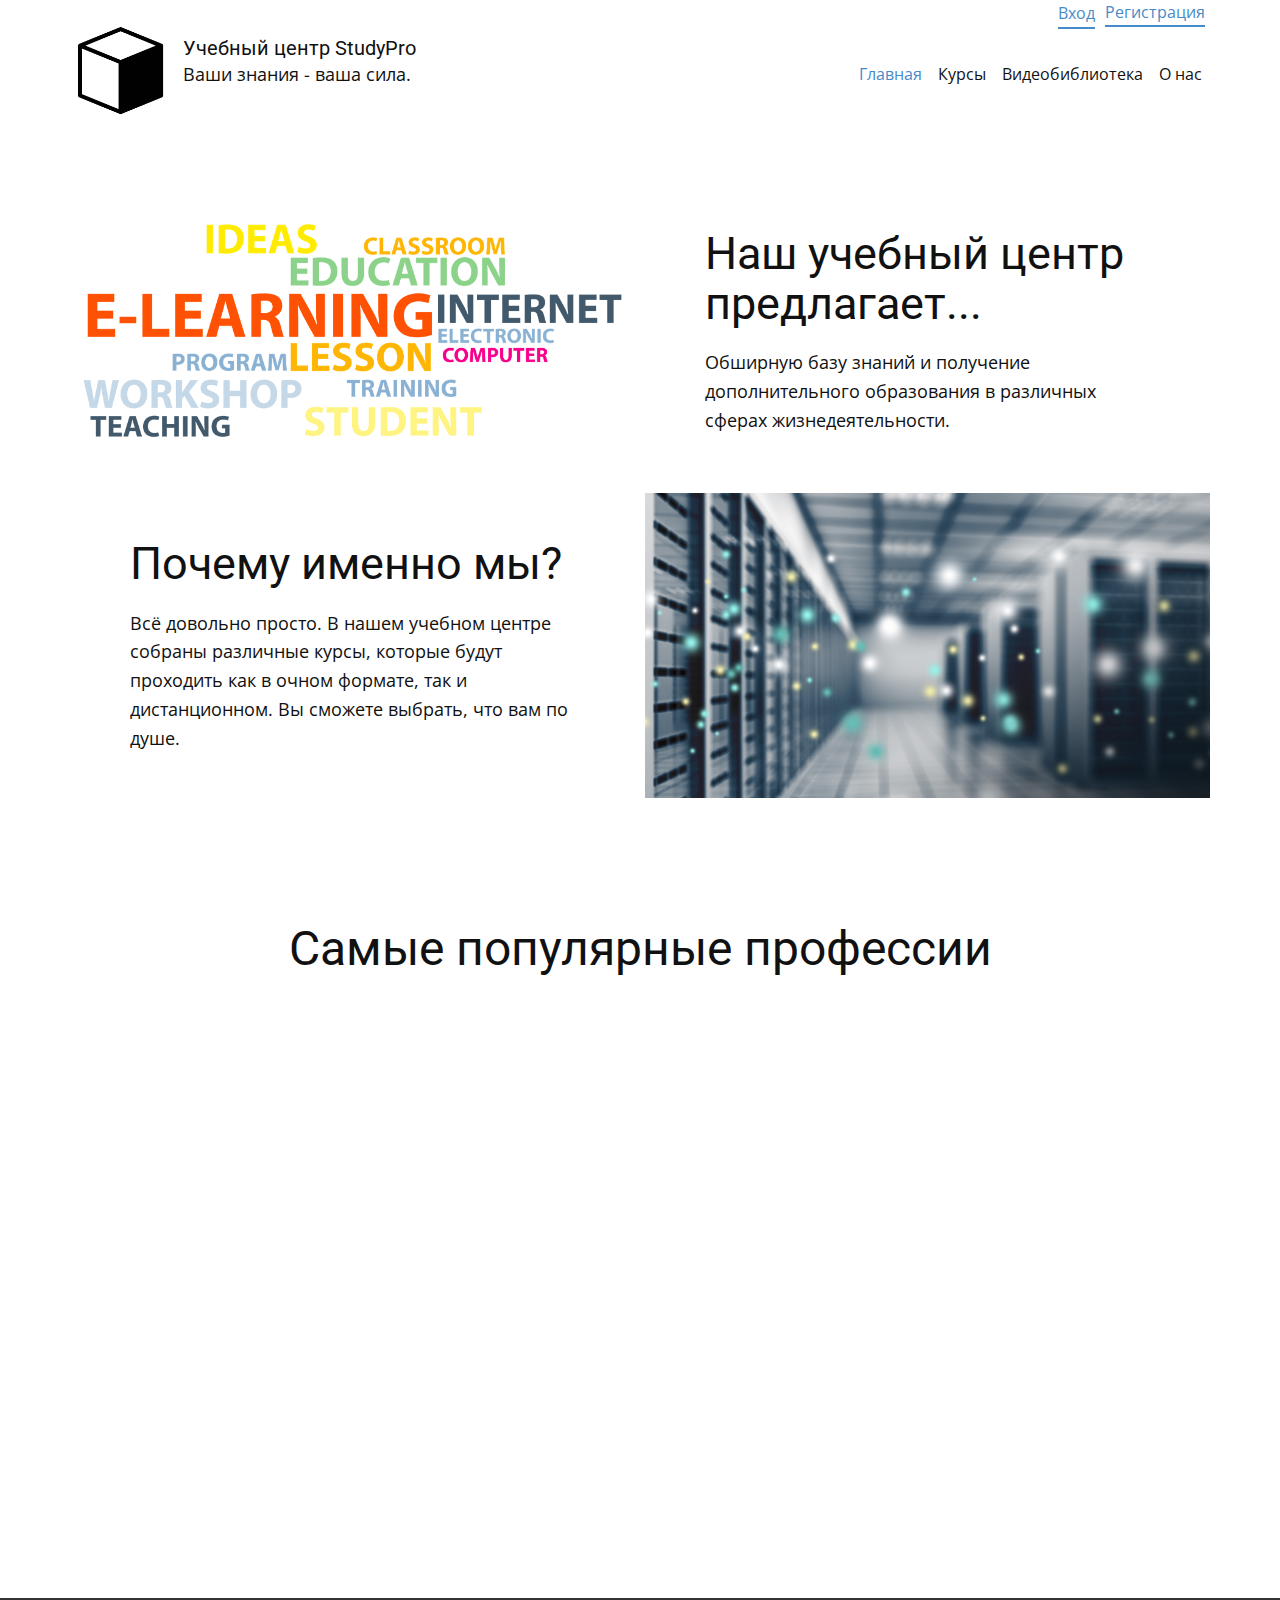
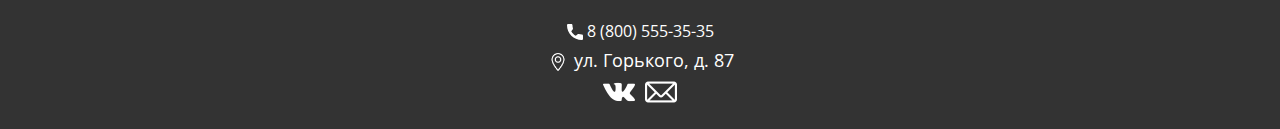
<file: Главная.html>
<!DOCTYPE html>
<html style="font-size: 16px;" lang="ru"><head>
    <meta name="viewport" content="width=device-width, initial-scale=1.0">
    <meta charset="utf-8">
    <meta name="keywords" content="Наш учебный центр предлагает..., Почему именно мы?, ​Самые популярные профессии">
    <meta name="description" content="">
    <title>Главная</title>
    <link rel="stylesheet" href="nicepage.css" media="screen">
<link rel="stylesheet" href="Главная.css" media="screen">
    <script class="u-script" type="text/javascript" src="jquery.js" defer=""></script>
    <script class="u-script" type="text/javascript" src="nicepage.js" defer=""></script>
    <meta name="generator" content="Nicepage 5.8.13, nicepage.com">
    <meta name="referrer" content="origin">
    <link id="u-theme-google-font" rel="stylesheet" href="https://fonts.googleapis.com/css?family=Roboto:100,100i,300,300i,400,400i,500,500i,700,700i,900,900i|Open+Sans:300,300i,400,400i,500,500i,600,600i,700,700i,800,800i">
    
    
    
    
    <script type="application/ld+json">{
		"@context": "http://schema.org",
		"@type": "Organization",
		"name": "",
		"sameAs": [
				"https://vk.com/imgamer777",
				"mailto:studyproschool@box.ru"
		]
}</script>
    <meta name="theme-color" content="#478ac9">
    <meta property="og:title" content="Главная">
    <meta property="og:type" content="website">
  <meta data-intl-tel-input-cdn-path="intlTelInput/"></head>
  <body class="u-body u-xl-mode" data-lang="ru"><header class="u-clearfix u-header u-white u-header" id="sec-c0a2"><div class="u-clearfix u-sheet u-sheet-1">
        <img class="u-image u-image-contain u-image-default u-preserve-proportions u-image-1" src="images/image.png" alt="" data-image-width="1600" data-image-height="1600">
        <h5 class="u-text u-text-default u-text-1">Учебный центр StudyPro</h5>
        <nav class="u-menu u-menu-one-level u-offcanvas u-menu-1">
          <div class="menu-collapse" style="font-size: 1rem; letter-spacing: 0px;">
            <a class="u-button-style u-custom-left-right-menu-spacing u-custom-padding-bottom u-custom-top-bottom-menu-spacing u-nav-link u-text-active-palette-1-base u-text-hover-palette-2-base" href="#" style="padding: 4px 2px; font-size: calc(1em + 8px);">
              <svg class="u-svg-link" viewBox="0 0 24 24"><use xmlns:xlink="http://www.w3.org/1999/xlink" xlink:href="#menu-hamburger"></use></svg>
              <svg class="u-svg-content" version="1.1" id="menu-hamburger" viewBox="0 0 16 16" x="0px" y="0px" xmlns:xlink="http://www.w3.org/1999/xlink" xmlns="http://www.w3.org/2000/svg"><g><rect y="1" width="16" height="2"></rect><rect y="7" width="16" height="2"></rect><rect y="13" width="16" height="2"></rect>
</g></svg>
            </a>
          </div>
          <div class="u-custom-menu u-nav-container">
            <ul class="u-nav u-unstyled u-nav-1"><li class="u-nav-item"><a class="u-button-style u-nav-link u-text-active-palette-1-base u-text-hover-palette-2-base" href="Главная.html" style="padding: 10px 8px;">Главная</a>
</li><li class="u-nav-item"><a class="u-button-style u-nav-link u-text-active-palette-1-base u-text-hover-palette-2-base" href="Курсы.html" style="padding: 10px 8px;">Курсы</a>
</li><li class="u-nav-item"><a class="u-button-style u-nav-link u-text-active-palette-1-base u-text-hover-palette-2-base" href="Видеобиблиотека.html" style="padding: 10px 8px;">Видеобиблиотека</a>
</li><li class="u-nav-item"><a class="u-button-style u-nav-link u-text-active-palette-1-base u-text-hover-palette-2-base" href="О-нас.html" style="padding: 10px 8px;">О нас</a>
</li></ul>
          </div>
          <div class="u-custom-menu u-nav-container-collapse">
            <div class="u-black u-container-style u-inner-container-layout u-opacity u-opacity-95 u-sidenav">
              <div class="u-inner-container-layout u-sidenav-overflow">
                <div class="u-menu-close"></div>
                <ul class="u-align-center u-nav u-popupmenu-items u-unstyled u-nav-2"><li class="u-nav-item"><a class="u-button-style u-nav-link" href="Главная.html">Главная</a>
</li><li class="u-nav-item"><a class="u-button-style u-nav-link" href="Курсы.html">Курсы</a>
</li><li class="u-nav-item"><a class="u-button-style u-nav-link" href="Видеобиблиотека.html">Видеобиблиотека</a>
</li><li class="u-nav-item"><a class="u-button-style u-nav-link" href="О-нас.html">О нас</a>
</li></ul>
              </div>
            </div>
            <div class="u-black u-menu-overlay u-opacity u-opacity-70"></div>
          </div>
        </nav>
        <p class="u-text u-text-default u-text-2">Ваши знания - ваша сила.</p>
        <a href="Registration.html" class="u-active-none u-border-2 u-border-no-left u-border-no-right u-border-no-top u-border-palette-1-base u-bottom-left-radius-0 u-bottom-right-radius-0 u-btn u-btn-rectangle u-button-style u-hover-none u-none u-radius-0 u-top-left-radius-0 u-top-right-radius-0 u-btn-1">Регистрация</a>
        <a href="Login.html" class="u-active-none u-border-2 u-border-no-left u-border-no-right u-border-no-top u-border-palette-1-base u-bottom-left-radius-0 u-bottom-right-radius-0 u-btn u-btn-rectangle u-button-style u-hover-none u-none u-radius-0 u-top-left-radius-0 u-top-right-radius-0 u-btn-2">Вход</a>
      </div></header>
    <section class="u-clearfix u-section-1" id="sec-3223">
      <div class="u-clearfix u-sheet u-sheet-1">
        <div class="u-clearfix u-expanded-width u-gutter-10 u-layout-wrap u-layout-wrap-1">
          <div class="u-layout">
            <div class="u-layout-col">
              <div class="u-size-30">
                <div class="u-layout-row">
                  <div class="u-container-style u-hover-feature u-image u-image-round u-layout-cell u-left-cell u-size-30 u-image-1" src="" data-image-width="5000" data-image-height="2687">
                    <div class="u-container-layout u-valign-middle u-container-layout-1"></div>
                  </div>
                  <div class="u-align-left u-container-style u-layout-cell u-right-cell u-size-30 u-layout-cell-2">
                    <div class="u-container-layout u-container-layout-2">
                      <h2 class="u-align-left u-text u-text-1">Наш учебный центр предлагает...</h2>
                      <p class="u-align-left u-text u-text-2">Обширную базу знаний и получение дополнительного образования в различных сферах жизнедеятельности.</p>
                    </div>
                  </div>
                </div>
              </div>
              <div class="u-size-30">
                <div class="u-layout-row">
                  <div class="u-align-left u-container-style u-layout-cell u-left-cell u-size-30 u-layout-cell-3">
                    <div class="u-container-layout u-container-layout-3">
                      <h2 class="u-text u-text-3">Почему именно мы?</h2>
                      <p class="u-text u-text-4">Всё довольно просто. В нашем учебном центре собраны различные курсы, которые будут проходить как в очном формате, так и дистанционном. Вы сможете выбрать, что вам по душе.</p>
                    </div>
                  </div>
                  <div class="u-container-style u-image u-layout-cell u-right-cell u-size-30 u-image-2" src="" data-image-width="5000" data-image-height="3220">
                    <div class="u-container-layout u-valign-middle u-container-layout-4"></div>
                  </div>
                </div>
              </div>
            </div>
          </div>
        </div>
      </div>
      
    </section>
    <section class="u-clearfix u-container-align-center u-section-2" id="carousel_0c9e">
      <div class="u-clearfix u-sheet u-sheet-1">
        <h2 class="u-align-center u-text u-text-default u-text-1"> Самые популярные профессии</h2>
        <div class="u-clearfix u-expanded-width u-layout-wrap u-layout-wrap-1">
          <div class="u-layout">
            <div class="u-layout-row">
              <div class="u-container-style u-layout-cell u-size-20 u-layout-cell-1" data-animation-name="customAnimationIn" data-animation-duration="2000">
                <div class="u-container-layout u-valign-bottom-xs u-container-layout-1">
                  <h5 class="u-align-center u-text u-text-default u-text-2"> 3D-дизайнер</h5>
                  <p class="u-align-center u-text u-text-3">Специалист, разбирающийся в 3D</p>
                  <img class="u-align-center u-image u-image-circle u-image-1" src="images/image2.png" alt="" data-image-width="2592" data-image-height="1506">
                </div>
              </div>
              <div class="u-container-style u-layout-cell u-size-20 u-layout-cell-2" data-animation-name="customAnimationIn" data-animation-duration="2000">
                <div class="u-container-layout u-container-layout-2">
                  <img class="u-align-center u-image u-image-circle u-image-contain u-image-2" src="images/image3.png" alt="" data-image-width="1440" data-image-height="900">
                  <h5 class="u-align-center u-text u-text-4"> Web-программист</h5>
                  <p class="u-align-center u-text u-text-5">Специалист, создающий Web-сайты</p>
                </div>
              </div>
              <div class="u-container-style u-layout-cell u-size-20 u-layout-cell-3" data-animation-name="customAnimationIn" data-animation-duration="2000">
                <div class="u-container-layout u-container-layout-3">
                  <h5 class="u-align-center u-text u-text-default u-text-6"> Видеооператор</h5>
                  <p class="u-align-center u-text u-text-7">Специалист, занимающийся съёмкой видео</p>
                  <img class="u-align-center u-image u-image-circle u-image-contain u-image-3" src="images/image4.png" alt="" data-image-width="1000" data-image-height="750">
                </div>
              </div>
            </div>
          </div>
        </div>
      </div>
    </section>
    
    
    
    <footer class="u-align-center u-clearfix u-footer u-grey-80 u-footer" id="sec-59b3"><div class="u-clearfix u-sheet u-sheet-1">
        <a href="tel:8 (800) 555-35-35" class="u-active-none u-align-center-xs u-bottom-left-radius-0 u-bottom-right-radius-0 u-btn u-btn-rectangle u-button-style u-hover-none u-none u-radius-0 u-top-left-radius-0 u-top-right-radius-0 u-btn-1"><span class="u-icon"><svg class="u-svg-content" viewBox="0 0 405.333 405.333" x="0px" y="0px" style="width: 1em; height: 1em;"><path d="M373.333,266.88c-25.003,0-49.493-3.904-72.704-11.563c-11.328-3.904-24.192-0.896-31.637,6.699l-46.016,34.752    c-52.8-28.181-86.592-61.952-114.389-114.368l33.813-44.928c8.512-8.512,11.563-20.971,7.915-32.64    C142.592,81.472,138.667,56.96,138.667,32c0-17.643-14.357-32-32-32H32C14.357,0,0,14.357,0,32    c0,205.845,167.488,373.333,373.333,373.333c17.643,0,32-14.357,32-32V298.88C405.333,281.237,390.976,266.88,373.333,266.88z"></path></svg></span>&nbsp;8 (800) 555-35-35
        </a>
        <p class="u-align-center u-text u-text-1"><span class="u-file-icon u-icon u-text-white u-icon-2"><img src="images/446075-8668fc04.png" alt=""></span> ул. Горького, д. 87
        </p>
        <div class="u-align-center u-hover-feature u-social-icons u-spacing-10 u-social-icons-1">
          <a class="u-social-url" title="ВКонтакте" target="_blank" href="https://vk.com/imgamer777"><span class="u-file-icon u-icon u-social-facebook u-social-icon u-text-white u-icon-3"><img src="images/39699-0890021e.png" alt=""></span>
          </a>
          <a class="u-social-url" target="_blank" data-type="Email" title="Почта" href="mailto:studyproschool@box.ru"><span class="u-file-icon u-icon u-social-email u-social-icon u-text-white u-icon-4"><img src="images/80599-abbf1b8a.png" alt=""></span>
          </a>
        </div>
      </div></footer>
    <span style="height: 64px; width: 64px; margin-left: 0px; margin-right: auto; margin-top: 0px; right: 20px; bottom: 20px; padding: 20px; background-image: none;" class="u-back-to-top u-icon u-icon-circle u-opacity u-opacity-85 u-white" data-href="#">
        <svg class="u-svg-link" preserveAspectRatio="xMidYMin slice" viewBox="0 0 551.13 551.13"><use xmlns:xlink="http://www.w3.org/1999/xlink" xlink:href="#svg-1d98"></use></svg>
        <svg class="u-svg-content" enable-background="new 0 0 551.13 551.13" viewBox="0 0 551.13 551.13" xmlns="http://www.w3.org/2000/svg" id="svg-1d98"><path d="m275.565 189.451 223.897 223.897h51.668l-275.565-275.565-275.565 275.565h51.668z"></path></svg>
    </span>
  
</body></html>
</file>
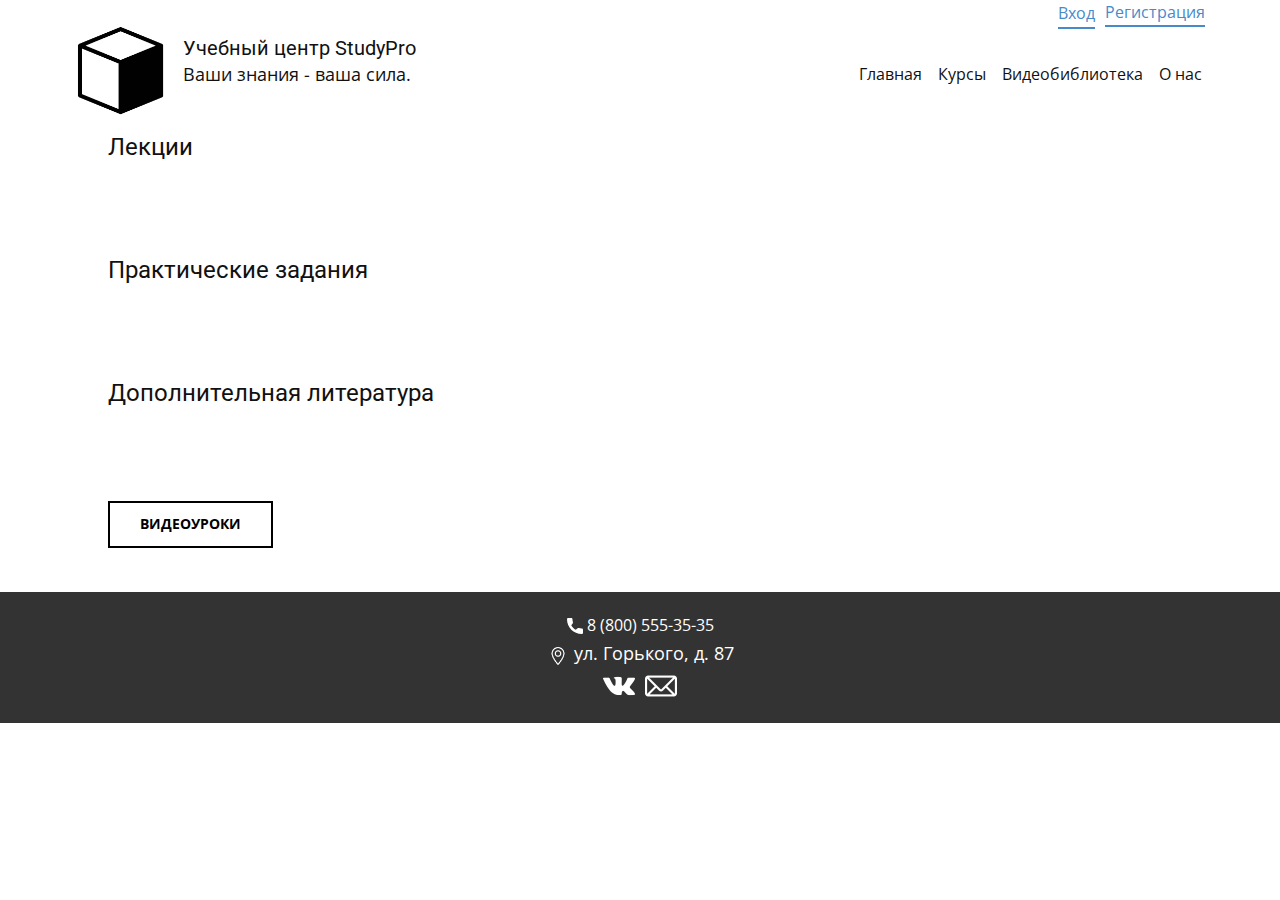
<file: Графическое-моделирование.html>
<!DOCTYPE html>
<html style="font-size: 16px;" lang="ru"><head>
    <meta name="viewport" content="width=device-width, initial-scale=1.0">
    <meta charset="utf-8">
    <meta name="keywords" content="">
    <meta name="description" content="">
    <title>Графическое моделирование</title>
    <link rel="stylesheet" href="nicepage.css" media="screen">
<link rel="stylesheet" href="Графическое-моделирование.css" media="screen">
    <script class="u-script" type="text/javascript" src="jquery.js" defer=""></script>
    <script class="u-script" type="text/javascript" src="nicepage.js" defer=""></script>
    <meta name="generator" content="Nicepage 5.8.13, nicepage.com">
    <meta name="referrer" content="origin">
    <link id="u-theme-google-font" rel="stylesheet" href="https://fonts.googleapis.com/css?family=Roboto:100,100i,300,300i,400,400i,500,500i,700,700i,900,900i|Open+Sans:300,300i,400,400i,500,500i,600,600i,700,700i,800,800i">
    
    
    
    <script type="application/ld+json">{
		"@context": "http://schema.org",
		"@type": "Organization",
		"name": "",
		"sameAs": [
				"https://vk.com/imgamer777",
				"mailto:studyproschool@box.ru"
		]
}</script>
    <meta name="theme-color" content="#478ac9">
    <meta property="og:title" content="Графическое моделирование">
    <meta property="og:type" content="website">
  <meta data-intl-tel-input-cdn-path="intlTelInput/"></head>
  <body class="u-body u-xl-mode" data-lang="ru"><header class="u-clearfix u-header u-white u-header" id="sec-c0a2"><div class="u-clearfix u-sheet u-sheet-1">
        <img class="u-image u-image-contain u-image-default u-preserve-proportions u-image-1" src="images/image.png" alt="" data-image-width="1600" data-image-height="1600">
        <h5 class="u-text u-text-default u-text-1">Учебный центр StudyPro</h5>
        <nav class="u-menu u-menu-one-level u-offcanvas u-menu-1">
          <div class="menu-collapse" style="font-size: 1rem; letter-spacing: 0px;">
            <a class="u-button-style u-custom-left-right-menu-spacing u-custom-padding-bottom u-custom-top-bottom-menu-spacing u-nav-link u-text-active-palette-1-base u-text-hover-palette-2-base" href="#" style="padding: 4px 2px; font-size: calc(1em + 8px);">
              <svg class="u-svg-link" viewBox="0 0 24 24"><use xmlns:xlink="http://www.w3.org/1999/xlink" xlink:href="#menu-hamburger"></use></svg>
              <svg class="u-svg-content" version="1.1" id="menu-hamburger" viewBox="0 0 16 16" x="0px" y="0px" xmlns:xlink="http://www.w3.org/1999/xlink" xmlns="http://www.w3.org/2000/svg"><g><rect y="1" width="16" height="2"></rect><rect y="7" width="16" height="2"></rect><rect y="13" width="16" height="2"></rect>
</g></svg>
            </a>
          </div>
          <div class="u-custom-menu u-nav-container">
            <ul class="u-nav u-unstyled u-nav-1"><li class="u-nav-item"><a class="u-button-style u-nav-link u-text-active-palette-1-base u-text-hover-palette-2-base" href="Главная.html" style="padding: 10px 8px;">Главная</a>
</li><li class="u-nav-item"><a class="u-button-style u-nav-link u-text-active-palette-1-base u-text-hover-palette-2-base" href="Курсы.html" style="padding: 10px 8px;">Курсы</a>
</li><li class="u-nav-item"><a class="u-button-style u-nav-link u-text-active-palette-1-base u-text-hover-palette-2-base" href="Видеобиблиотека.html" style="padding: 10px 8px;">Видеобиблиотека</a>
</li><li class="u-nav-item"><a class="u-button-style u-nav-link u-text-active-palette-1-base u-text-hover-palette-2-base" href="О-нас.html" style="padding: 10px 8px;">О нас</a>
</li></ul>
          </div>
          <div class="u-custom-menu u-nav-container-collapse">
            <div class="u-black u-container-style u-inner-container-layout u-opacity u-opacity-95 u-sidenav">
              <div class="u-inner-container-layout u-sidenav-overflow">
                <div class="u-menu-close"></div>
                <ul class="u-align-center u-nav u-popupmenu-items u-unstyled u-nav-2"><li class="u-nav-item"><a class="u-button-style u-nav-link" href="Главная.html">Главная</a>
</li><li class="u-nav-item"><a class="u-button-style u-nav-link" href="Курсы.html">Курсы</a>
</li><li class="u-nav-item"><a class="u-button-style u-nav-link" href="Видеобиблиотека.html">Видеобиблиотека</a>
</li><li class="u-nav-item"><a class="u-button-style u-nav-link" href="О-нас.html">О нас</a>
</li></ul>
              </div>
            </div>
            <div class="u-black u-menu-overlay u-opacity u-opacity-70"></div>
          </div>
        </nav>
        <p class="u-text u-text-default u-text-2">Ваши знания - ваша сила.</p>
        <a href="Registration.html" class="u-active-none u-border-2 u-border-no-left u-border-no-right u-border-no-top u-border-palette-1-base u-bottom-left-radius-0 u-bottom-right-radius-0 u-btn u-btn-rectangle u-button-style u-hover-none u-none u-radius-0 u-top-left-radius-0 u-top-right-radius-0 u-btn-1">Регистрация</a>
        <a href="Login.html" class="u-active-none u-border-2 u-border-no-left u-border-no-right u-border-no-top u-border-palette-1-base u-bottom-left-radius-0 u-bottom-right-radius-0 u-btn u-btn-rectangle u-button-style u-hover-none u-none u-radius-0 u-top-left-radius-0 u-top-right-radius-0 u-btn-2">Вход</a>
      </div></header>
    <section class="u-clearfix u-section-1" id="sec-f459">
      <div class="u-clearfix u-sheet u-sheet-1">
        <h4 class="u-align-left u-text u-text-default u-text-1">Лекции</h4>
        <h4 class="u-align-left u-text u-text-default u-text-2">Практические задания</h4>
        <h4 class="u-text u-text-default u-text-3">Дополнительная литература</h4>
        <a href="Видеобиблиотека.html" class="u-border-2 u-border-black u-btn u-button-style u-hover-black u-none u-text-black u-text-hover-white u-btn-1">Видеоуроки</a>
      </div>
    </section>
    
    
    
    <footer class="u-align-center u-clearfix u-footer u-grey-80 u-footer" id="sec-59b3"><div class="u-clearfix u-sheet u-sheet-1">
        <a href="tel:8 (800) 555-35-35" class="u-active-none u-align-center-xs u-bottom-left-radius-0 u-bottom-right-radius-0 u-btn u-btn-rectangle u-button-style u-hover-none u-none u-radius-0 u-top-left-radius-0 u-top-right-radius-0 u-btn-1"><span class="u-icon"><svg class="u-svg-content" viewBox="0 0 405.333 405.333" x="0px" y="0px" style="width: 1em; height: 1em;"><path d="M373.333,266.88c-25.003,0-49.493-3.904-72.704-11.563c-11.328-3.904-24.192-0.896-31.637,6.699l-46.016,34.752    c-52.8-28.181-86.592-61.952-114.389-114.368l33.813-44.928c8.512-8.512,11.563-20.971,7.915-32.64    C142.592,81.472,138.667,56.96,138.667,32c0-17.643-14.357-32-32-32H32C14.357,0,0,14.357,0,32    c0,205.845,167.488,373.333,373.333,373.333c17.643,0,32-14.357,32-32V298.88C405.333,281.237,390.976,266.88,373.333,266.88z"></path></svg></span>&nbsp;8 (800) 555-35-35
        </a>
        <p class="u-align-center u-text u-text-1"><span class="u-file-icon u-icon u-text-white u-icon-2"><img src="images/446075-8668fc04.png" alt=""></span> ул. Горького, д. 87
        </p>
        <div class="u-align-center u-hover-feature u-social-icons u-spacing-10 u-social-icons-1">
          <a class="u-social-url" title="ВКонтакте" target="_blank" href="https://vk.com/imgamer777"><span class="u-file-icon u-icon u-social-facebook u-social-icon u-text-white u-icon-3"><img src="images/39699-0890021e.png" alt=""></span>
          </a>
          <a class="u-social-url" target="_blank" data-type="Email" title="Почта" href="mailto:studyproschool@box.ru"><span class="u-file-icon u-icon u-social-email u-social-icon u-text-white u-icon-4"><img src="images/80599-abbf1b8a.png" alt=""></span>
          </a>
        </div>
      </div></footer>
    
  
</body></html>
</file>
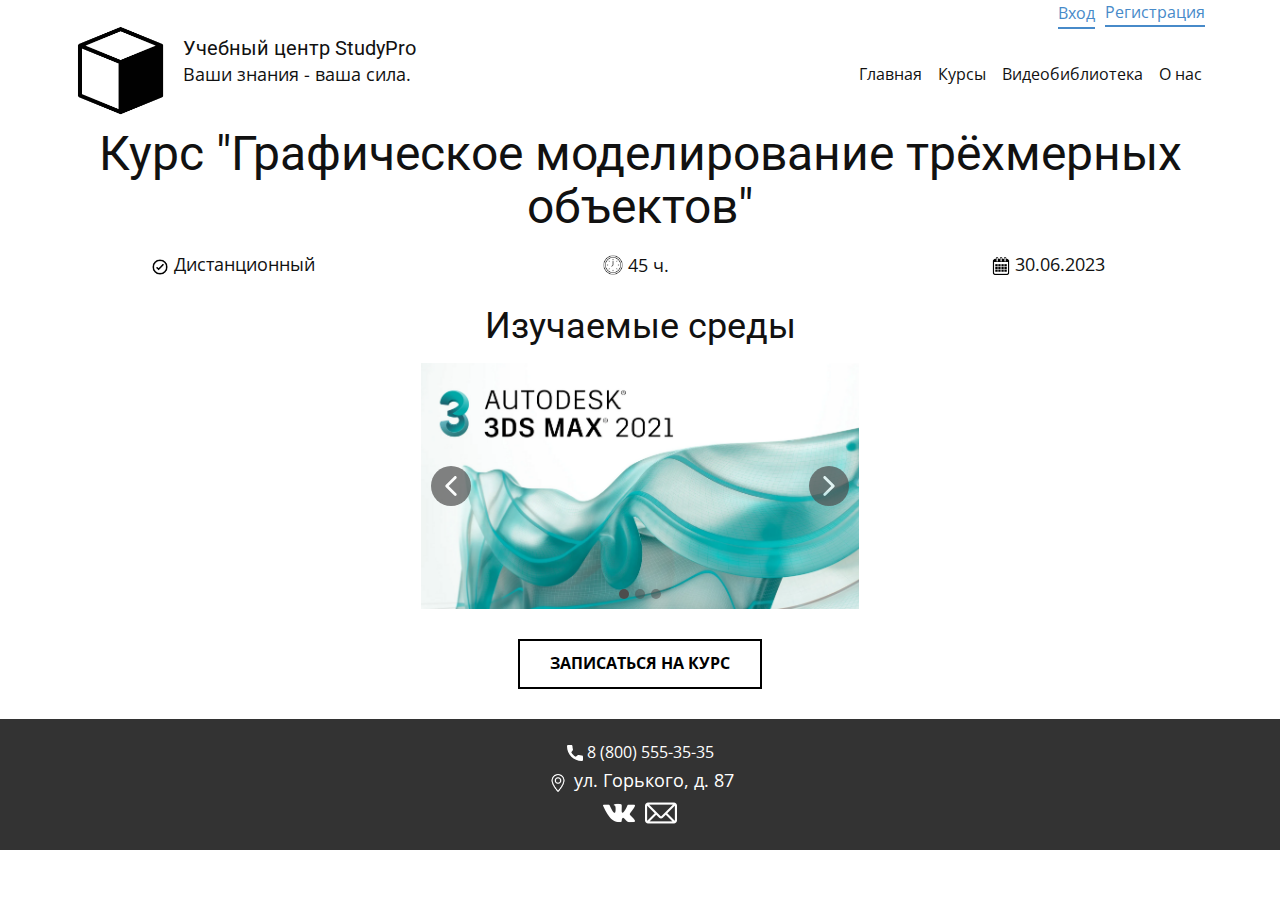
<file: Курс-3D.html>
<!DOCTYPE html>
<html style="font-size: 16px;" lang="ru"><head>
    <meta name="viewport" content="width=device-width, initial-scale=1.0">
    <meta charset="utf-8">
    <meta name="keywords" content="Курс &amp;quot;Графическое моделирование трёхмерных объектов&amp;quot;">
    <meta name="description" content="">
    <title>Курс 3D</title>
    <link rel="stylesheet" href="nicepage.css" media="screen">
<link rel="stylesheet" href="Курс-3D.css" media="screen">
    <script class="u-script" type="text/javascript" src="jquery.js" defer=""></script>
    <script class="u-script" type="text/javascript" src="nicepage.js" defer=""></script>
    <meta name="generator" content="Nicepage 5.8.13, nicepage.com">
    <meta name="referrer" content="origin">
    <link id="u-theme-google-font" rel="stylesheet" href="https://fonts.googleapis.com/css?family=Roboto:100,100i,300,300i,400,400i,500,500i,700,700i,900,900i|Open+Sans:300,300i,400,400i,500,500i,600,600i,700,700i,800,800i">
    
    
    
    <script type="application/ld+json">{
		"@context": "http://schema.org",
		"@type": "Organization",
		"name": "",
		"sameAs": [
				"https://vk.com/imgamer777",
				"mailto:studyproschool@box.ru"
		]
}</script>
    <meta name="theme-color" content="#478ac9">
    <meta property="og:title" content="Курс 3D">
    <meta property="og:type" content="website">
  <meta data-intl-tel-input-cdn-path="intlTelInput/"></head>
  <body class="u-body u-xl-mode" data-lang="ru"><header class="u-clearfix u-header u-white u-header" id="sec-c0a2"><div class="u-clearfix u-sheet u-sheet-1">
        <img class="u-image u-image-contain u-image-default u-preserve-proportions u-image-1" src="images/image.png" alt="" data-image-width="1600" data-image-height="1600">
        <h5 class="u-text u-text-default u-text-1">Учебный центр StudyPro</h5>
        <nav class="u-menu u-menu-one-level u-offcanvas u-menu-1">
          <div class="menu-collapse" style="font-size: 1rem; letter-spacing: 0px;">
            <a class="u-button-style u-custom-left-right-menu-spacing u-custom-padding-bottom u-custom-top-bottom-menu-spacing u-nav-link u-text-active-palette-1-base u-text-hover-palette-2-base" href="#" style="padding: 4px 2px; font-size: calc(1em + 8px);">
              <svg class="u-svg-link" viewBox="0 0 24 24"><use xmlns:xlink="http://www.w3.org/1999/xlink" xlink:href="#menu-hamburger"></use></svg>
              <svg class="u-svg-content" version="1.1" id="menu-hamburger" viewBox="0 0 16 16" x="0px" y="0px" xmlns:xlink="http://www.w3.org/1999/xlink" xmlns="http://www.w3.org/2000/svg"><g><rect y="1" width="16" height="2"></rect><rect y="7" width="16" height="2"></rect><rect y="13" width="16" height="2"></rect>
</g></svg>
            </a>
          </div>
          <div class="u-custom-menu u-nav-container">
            <ul class="u-nav u-unstyled u-nav-1"><li class="u-nav-item"><a class="u-button-style u-nav-link u-text-active-palette-1-base u-text-hover-palette-2-base" href="Главная.html" style="padding: 10px 8px;">Главная</a>
</li><li class="u-nav-item"><a class="u-button-style u-nav-link u-text-active-palette-1-base u-text-hover-palette-2-base" href="Курсы.html" style="padding: 10px 8px;">Курсы</a>
</li><li class="u-nav-item"><a class="u-button-style u-nav-link u-text-active-palette-1-base u-text-hover-palette-2-base" href="Видеобиблиотека.html" style="padding: 10px 8px;">Видеобиблиотека</a>
</li><li class="u-nav-item"><a class="u-button-style u-nav-link u-text-active-palette-1-base u-text-hover-palette-2-base" href="О-нас.html" style="padding: 10px 8px;">О нас</a>
</li></ul>
          </div>
          <div class="u-custom-menu u-nav-container-collapse">
            <div class="u-black u-container-style u-inner-container-layout u-opacity u-opacity-95 u-sidenav">
              <div class="u-inner-container-layout u-sidenav-overflow">
                <div class="u-menu-close"></div>
                <ul class="u-align-center u-nav u-popupmenu-items u-unstyled u-nav-2"><li class="u-nav-item"><a class="u-button-style u-nav-link" href="Главная.html">Главная</a>
</li><li class="u-nav-item"><a class="u-button-style u-nav-link" href="Курсы.html">Курсы</a>
</li><li class="u-nav-item"><a class="u-button-style u-nav-link" href="Видеобиблиотека.html">Видеобиблиотека</a>
</li><li class="u-nav-item"><a class="u-button-style u-nav-link" href="О-нас.html">О нас</a>
</li></ul>
              </div>
            </div>
            <div class="u-black u-menu-overlay u-opacity u-opacity-70"></div>
          </div>
        </nav>
        <p class="u-text u-text-default u-text-2">Ваши знания - ваша сила.</p>
        <a href="Registration.html" class="u-active-none u-border-2 u-border-no-left u-border-no-right u-border-no-top u-border-palette-1-base u-bottom-left-radius-0 u-bottom-right-radius-0 u-btn u-btn-rectangle u-button-style u-hover-none u-none u-radius-0 u-top-left-radius-0 u-top-right-radius-0 u-btn-1">Регистрация</a>
        <a href="Login.html" class="u-active-none u-border-2 u-border-no-left u-border-no-right u-border-no-top u-border-palette-1-base u-bottom-left-radius-0 u-bottom-right-radius-0 u-btn u-btn-rectangle u-button-style u-hover-none u-none u-radius-0 u-top-left-radius-0 u-top-right-radius-0 u-btn-2">Вход</a>
      </div></header>
    <section class="u-clearfix u-section-1" id="sec-e6f7">
      <div class="u-clearfix u-sheet u-sheet-1">
        <h2 class="u-align-center u-text u-text-1">Курс "Графическое моделирование трёхмерных объектов"</h2>
        <p class="u-align-center-xs u-align-left-lg u-align-left-md u-align-left-sm u-align-left-xl u-file-icon u-text u-text-2"><span class="u-file-icon u-icon u-icon-1"><img src="images/5613888.png" alt=""></span>&nbsp;45 ч.
        </p>
        <p class="u-align-center u-text u-text-3"><span class="u-file-icon u-icon"><img src="images/42446.png" alt=""></span>&nbsp;30.06.2023
        </p>
        <p class="u-align-center u-text u-text-4"><span class="u-file-icon u-icon"><img src="images/10397690.png" alt=""></span>&nbsp;Дистанционный
        </p>
        <h3 class="u-align-center u-text u-text-default u-text-5">Изучаемые среды</h3>
        <div class="u-carousel u-gallery u-layout-carousel u-lightbox u-no-transition u-show-text-none u-gallery-1" data-interval="5000" data-u-ride="carousel" id="carousel-9387">
          <ol class="u-absolute-hcenter u-carousel-indicators u-carousel-indicators-1">
            <li data-u-target="#carousel-9387" data-u-slide-to="0" class="u-active u-grey-70 u-shape-circle" style="width: 10px; height: 10px;"></li>
            <li data-u-target="#carousel-9387" data-u-slide-to="1" class="u-grey-70 u-shape-circle" style="width: 10px; height: 10px;"></li>
            <li data-u-target="#carousel-9387" data-u-slide-to="2" class="u-grey-70 u-shape-circle" style="width: 10px; height: 10px;"></li>
          </ol>
          <div class="u-carousel-inner u-gallery-inner" role="listbox">
            <div class="u-active u-carousel-item u-gallery-item u-carousel-item-1">
              <div class="u-back-slide" data-image-width="2048" data-image-height="1111">
                <img class="u-back-image u-expanded" src="images/image13.png">
              </div>
              <div class="u-container-align-center u-over-slide u-over-slide-1">
                <h3 class="u-align-center u-gallery-heading" style="width: 398px; margin-right: -209px; margin-left: -209px;"></h3>
                <p class="u-align-center u-gallery-text" style="width: 398px; margin-right: -209px; margin-left: -209px;"></p>
              </div>
            </div>
            <div class="u-carousel-item u-gallery-item u-carousel-item-2">
              <div class="u-back-slide" data-image-width="1280" data-image-height="720">
                <img class="u-back-image u-expanded" src="images/image14.png">
              </div>
              <div class="u-container-align-center u-over-slide u-over-slide-2">
                <h3 class="u-align-center u-gallery-heading"></h3>
                <p class="u-align-center u-gallery-text"></p>
              </div>
            </div>
            <div class="u-carousel-item u-gallery-item u-carousel-item-3" data-image-width="1400" data-image-height="875">
              <div class="u-back-slide">
                <img class="u-back-image u-expanded" src="images/image15.png">
              </div>
              <div class="u-container-align-center u-over-slide u-over-slide-3">
                <h3 class="u-align-center u-gallery-heading" style="width: 398px; margin-right: -209px; margin-left: -209px;"></h3>
                <p class="u-align-center u-gallery-text" style="width: 398px; margin-right: -209px; margin-left: -209px;"></p>
              </div>
              <style data-mode="XL" data-visited="true"></style>
              <style data-mode="LG"></style>
              <style data-mode="MD"></style>
              <style data-mode="SM"></style>
              <style data-mode="XS" data-visited="true"></style>
            </div>
          </div>
          <a class="u-absolute-vcenter u-carousel-control u-carousel-control-prev u-grey-70 u-icon-circle u-opacity u-opacity-70 u-spacing-10 u-text-white u-carousel-control-1" href="#carousel-9387" role="button" data-u-slide="prev">
            <span aria-hidden="true">
              <svg viewBox="0 0 451.847 451.847"><path d="M97.141,225.92c0-8.095,3.091-16.192,9.259-22.366L300.689,9.27c12.359-12.359,32.397-12.359,44.751,0
c12.354,12.354,12.354,32.388,0,44.748L173.525,225.92l171.903,171.909c12.354,12.354,12.354,32.391,0,44.744
c-12.354,12.365-32.386,12.365-44.745,0l-194.29-194.281C100.226,242.115,97.141,234.018,97.141,225.92z"></path></svg>
            </span>
            <span class="sr-only">
              <svg viewBox="0 0 451.847 451.847"><path d="M97.141,225.92c0-8.095,3.091-16.192,9.259-22.366L300.689,9.27c12.359-12.359,32.397-12.359,44.751,0
c12.354,12.354,12.354,32.388,0,44.748L173.525,225.92l171.903,171.909c12.354,12.354,12.354,32.391,0,44.744
c-12.354,12.365-32.386,12.365-44.745,0l-194.29-194.281C100.226,242.115,97.141,234.018,97.141,225.92z"></path></svg>
            </span>
          </a>
          <a class="u-absolute-vcenter u-carousel-control u-carousel-control-next u-grey-70 u-icon-circle u-opacity u-opacity-70 u-spacing-10 u-text-white u-carousel-control-2" href="#carousel-9387" role="button" data-u-slide="next">
            <span aria-hidden="true">
              <svg viewBox="0 0 451.846 451.847"><path d="M345.441,248.292L151.154,442.573c-12.359,12.365-32.397,12.365-44.75,0c-12.354-12.354-12.354-32.391,0-44.744
L278.318,225.92L106.409,54.017c-12.354-12.359-12.354-32.394,0-44.748c12.354-12.359,32.391-12.359,44.75,0l194.287,194.284
c6.177,6.18,9.262,14.271,9.262,22.366C354.708,234.018,351.617,242.115,345.441,248.292z"></path></svg>
            </span>
            <span class="sr-only">
              <svg viewBox="0 0 451.846 451.847"><path d="M345.441,248.292L151.154,442.573c-12.359,12.365-32.397,12.365-44.75,0c-12.354-12.354-12.354-32.391,0-44.744
L278.318,225.92L106.409,54.017c-12.354-12.359-12.354-32.394,0-44.748c12.354-12.359,32.391-12.359,44.75,0l194.287,194.284
c6.177,6.18,9.262,14.271,9.262,22.366C354.708,234.018,351.617,242.115,345.441,248.292z"></path></svg>
            </span>
          </a>
        </div>
        <a href="Графическое-моделирование.html" class="u-border-2 u-border-black u-btn u-button-style u-hover-grey-60 u-none u-text-black u-text-hover-white u-btn-1">Записаться на курс</a>
      </div>
    </section>
    
    
    
    <footer class="u-align-center u-clearfix u-footer u-grey-80 u-footer" id="sec-59b3"><div class="u-clearfix u-sheet u-sheet-1">
        <a href="tel:8 (800) 555-35-35" class="u-active-none u-align-center-xs u-bottom-left-radius-0 u-bottom-right-radius-0 u-btn u-btn-rectangle u-button-style u-hover-none u-none u-radius-0 u-top-left-radius-0 u-top-right-radius-0 u-btn-1"><span class="u-icon"><svg class="u-svg-content" viewBox="0 0 405.333 405.333" x="0px" y="0px" style="width: 1em; height: 1em;"><path d="M373.333,266.88c-25.003,0-49.493-3.904-72.704-11.563c-11.328-3.904-24.192-0.896-31.637,6.699l-46.016,34.752    c-52.8-28.181-86.592-61.952-114.389-114.368l33.813-44.928c8.512-8.512,11.563-20.971,7.915-32.64    C142.592,81.472,138.667,56.96,138.667,32c0-17.643-14.357-32-32-32H32C14.357,0,0,14.357,0,32    c0,205.845,167.488,373.333,373.333,373.333c17.643,0,32-14.357,32-32V298.88C405.333,281.237,390.976,266.88,373.333,266.88z"></path></svg></span>&nbsp;8 (800) 555-35-35
        </a>
        <p class="u-align-center u-text u-text-1"><span class="u-file-icon u-icon u-text-white u-icon-2"><img src="images/446075-8668fc04.png" alt=""></span> ул. Горького, д. 87
        </p>
        <div class="u-align-center u-hover-feature u-social-icons u-spacing-10 u-social-icons-1">
          <a class="u-social-url" title="ВКонтакте" target="_blank" href="https://vk.com/imgamer777"><span class="u-file-icon u-icon u-social-facebook u-social-icon u-text-white u-icon-3"><img src="images/39699-0890021e.png" alt=""></span>
          </a>
          <a class="u-social-url" target="_blank" data-type="Email" title="Почта" href="mailto:studyproschool@box.ru"><span class="u-file-icon u-icon u-social-email u-social-icon u-text-white u-icon-4"><img src="images/80599-abbf1b8a.png" alt=""></span>
          </a>
        </div>
      </div></footer>
    
  
</body></html>
</file>
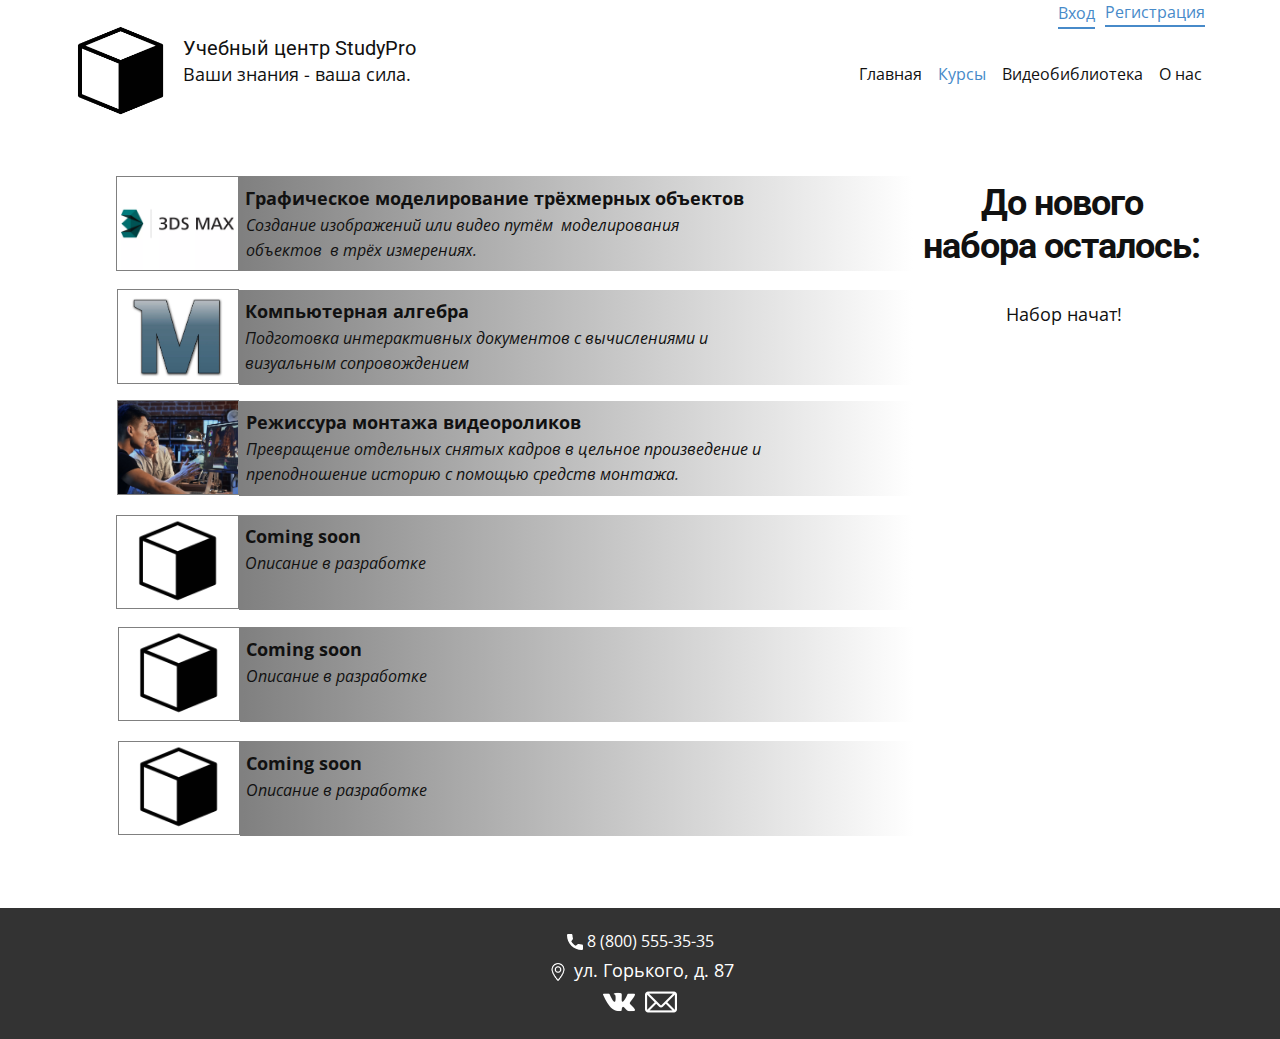
<file: Курсы.html>
<!DOCTYPE html>
<html style="font-size: 16px;" lang="ru"><head>
    <meta name="viewport" content="width=device-width, initial-scale=1.0">
    <meta charset="utf-8">
    <meta name="keywords" content="Наш учебный центр предлагает..., Почему именно мы?, ​Самые популярные профессии">
    <meta name="description" content="">
    <title>Курсы</title>
    <link rel="stylesheet" href="nicepage.css" media="screen">
<link rel="stylesheet" href="Курсы.css" media="screen">
    <script class="u-script" type="text/javascript" src="jquery.js" defer=""></script>
    <script class="u-script" type="text/javascript" src="nicepage.js" defer=""></script>
    <meta name="generator" content="Nicepage 5.8.13, nicepage.com">
    <meta name="referrer" content="origin">
    <link id="u-theme-google-font" rel="stylesheet" href="https://fonts.googleapis.com/css?family=Roboto:100,100i,300,300i,400,400i,500,500i,700,700i,900,900i|Open+Sans:300,300i,400,400i,500,500i,600,600i,700,700i,800,800i">
    
    
    
    <script type="application/ld+json">{
		"@context": "http://schema.org",
		"@type": "Organization",
		"name": "",
		"sameAs": [
				"https://vk.com/imgamer777",
				"mailto:studyproschool@box.ru"
		]
}</script>
    <meta name="theme-color" content="#478ac9">
    <meta property="og:title" content="Курсы">
    <meta property="og:type" content="website">
  <meta data-intl-tel-input-cdn-path="intlTelInput/"></head>
  <body class="u-body u-xl-mode" data-lang="ru"><header class="u-clearfix u-header u-white u-header" id="sec-c0a2"><div class="u-clearfix u-sheet u-sheet-1">
        <img class="u-image u-image-contain u-image-default u-preserve-proportions u-image-1" src="images/image.png" alt="" data-image-width="1600" data-image-height="1600">
        <h5 class="u-text u-text-default u-text-1">Учебный центр StudyPro</h5>
        <nav class="u-menu u-menu-one-level u-offcanvas u-menu-1">
          <div class="menu-collapse" style="font-size: 1rem; letter-spacing: 0px;">
            <a class="u-button-style u-custom-left-right-menu-spacing u-custom-padding-bottom u-custom-top-bottom-menu-spacing u-nav-link u-text-active-palette-1-base u-text-hover-palette-2-base" href="#" style="padding: 4px 2px; font-size: calc(1em + 8px);">
              <svg class="u-svg-link" viewBox="0 0 24 24"><use xmlns:xlink="http://www.w3.org/1999/xlink" xlink:href="#menu-hamburger"></use></svg>
              <svg class="u-svg-content" version="1.1" id="menu-hamburger" viewBox="0 0 16 16" x="0px" y="0px" xmlns:xlink="http://www.w3.org/1999/xlink" xmlns="http://www.w3.org/2000/svg"><g><rect y="1" width="16" height="2"></rect><rect y="7" width="16" height="2"></rect><rect y="13" width="16" height="2"></rect>
</g></svg>
            </a>
          </div>
          <div class="u-custom-menu u-nav-container">
            <ul class="u-nav u-unstyled u-nav-1"><li class="u-nav-item"><a class="u-button-style u-nav-link u-text-active-palette-1-base u-text-hover-palette-2-base" href="Главная.html" style="padding: 10px 8px;">Главная</a>
</li><li class="u-nav-item"><a class="u-button-style u-nav-link u-text-active-palette-1-base u-text-hover-palette-2-base" href="Курсы.html" style="padding: 10px 8px;">Курсы</a>
</li><li class="u-nav-item"><a class="u-button-style u-nav-link u-text-active-palette-1-base u-text-hover-palette-2-base" href="Видеобиблиотека.html" style="padding: 10px 8px;">Видеобиблиотека</a>
</li><li class="u-nav-item"><a class="u-button-style u-nav-link u-text-active-palette-1-base u-text-hover-palette-2-base" href="О-нас.html" style="padding: 10px 8px;">О нас</a>
</li></ul>
          </div>
          <div class="u-custom-menu u-nav-container-collapse">
            <div class="u-black u-container-style u-inner-container-layout u-opacity u-opacity-95 u-sidenav">
              <div class="u-inner-container-layout u-sidenav-overflow">
                <div class="u-menu-close"></div>
                <ul class="u-align-center u-nav u-popupmenu-items u-unstyled u-nav-2"><li class="u-nav-item"><a class="u-button-style u-nav-link" href="Главная.html">Главная</a>
</li><li class="u-nav-item"><a class="u-button-style u-nav-link" href="Курсы.html">Курсы</a>
</li><li class="u-nav-item"><a class="u-button-style u-nav-link" href="Видеобиблиотека.html">Видеобиблиотека</a>
</li><li class="u-nav-item"><a class="u-button-style u-nav-link" href="О-нас.html">О нас</a>
</li></ul>
              </div>
            </div>
            <div class="u-black u-menu-overlay u-opacity u-opacity-70"></div>
          </div>
        </nav>
        <p class="u-text u-text-default u-text-2">Ваши знания - ваша сила.</p>
        <a href="Registration.html" class="u-active-none u-border-2 u-border-no-left u-border-no-right u-border-no-top u-border-palette-1-base u-bottom-left-radius-0 u-bottom-right-radius-0 u-btn u-btn-rectangle u-button-style u-hover-none u-none u-radius-0 u-top-left-radius-0 u-top-right-radius-0 u-btn-1">Регистрация</a>
        <a href="Login.html" class="u-active-none u-border-2 u-border-no-left u-border-no-right u-border-no-top u-border-palette-1-base u-bottom-left-radius-0 u-bottom-right-radius-0 u-btn u-btn-rectangle u-button-style u-hover-none u-none u-radius-0 u-top-left-radius-0 u-top-right-radius-0 u-btn-2">Вход</a>
      </div></header>
    <section class="u-clearfix u-section-1" id="sec-fbf5">
      <div class="u-clearfix u-sheet u-sheet-1">
        <img class="u-border-1 u-border-grey-50 u-hidden-xs u-image u-image-contain u-image-default u-image-1" src="images/image10.png" alt="" data-image-width="1024" data-image-height="840">
        <div class="u-expanded-width-xs u-gradient u-opacity u-opacity-50 u-shape u-shape-rectangle u-shape-1"></div>
        <a href="Курс-3D.html" class="u-align-left u-border-none u-btn u-button-style u-none u-text-hover-white u-btn-1">Графическое моделирование трёхмерных&nbsp;объектов</a>
        <p class="u-text u-text-1"> Создание изображений или видео путём&nbsp;<b>
            <span style="font-weight: 400;">моделирования</span></b>&nbsp;<b>
            <span style="font-weight: 400;">объектов</span>
            <span style="font-weight: 400;"></span></b>&nbsp;в трёх измерениях. 
        </p>
        <div class="u-align-center u-container-style u-group u-shape-rectangle u-group-1">
          <div class="u-container-layout u-container-layout-1">
            <h3 class="u-text u-text-2">До нового набора осталось:</h3>
            <div class="u-align-center u-countdown u-countdown-1" data-timer-id="4100" data-type="to-time" data-target-date="Thu, 29 Jun 2023 22:40:03 GMT" data-for="everyone" data-direction="down" data-time-left="750m" data-after-count="message" data-target-number="100" data-start-time="Sat Apr 22 2023 13:14:28 GMT+0300 (RTZ 2 (зима))" data-frequency="1s" data-redirect-url="https://">
              <div class="u-countdown-wrapper u-spacing-20">
                <div class="u-countdown-item u-countdown-years u-hidden u-spacing-10">
                  <div class="u-countdown-counter u-countdown-counter-1"><div class="u-countdown-number">0</div><div class="u-countdown-number u-hidden">0</div></div>
                  <div class="u-countdown-label u-countdown-label-1">Years</div>
                </div>
                <div class="u-countdown-separator u-hidden u-countdown-separator-1">:</div>
                <div class="u-countdown-days u-countdown-item u-spacing-10">
                  <div class="u-countdown-counter u-countdown-counter-2"><div class="u-countdown-number">6</div><div class="u-countdown-number">8</div><div class="u-countdown-number u-hidden">0</div></div>
                  <div class="u-countdown-label u-countdown-label-2">Days</div>
                </div>
                <div class="u-countdown-separator u-countdown-separator-2">:</div>
                <div class="u-countdown-hours u-countdown-item u-spacing-10">
                  <div class="u-countdown-counter u-countdown-counter-3"><div class="u-countdown-number">1</div><div class="u-countdown-number">2</div></div>
                  <div class="u-countdown-label u-countdown-label-3">Hours</div>
                </div>
                <div class="u-countdown-separator u-countdown-separator-3">:</div>
                <div class="u-countdown-item u-countdown-minutes u-spacing-10">
                  <div class="u-countdown-counter u-countdown-counter-4"><div class="u-countdown-number">2</div><div class="u-countdown-number">9</div></div>
                  <div class="u-countdown-label u-countdown-label-4">Minutes</div>
                </div>
                <div class="u-countdown-separator u-countdown-separator-4">:</div>
                <div class="u-countdown-item u-countdown-seconds u-spacing-10">
                  <div class="u-countdown-counter u-countdown-counter-5"><div class="u-countdown-number">2</div><div class="u-countdown-number">8</div></div>
                  <div class="u-countdown-label u-countdown-label-5">Seconds</div>
                </div>
                <div class="u-countdown-separator u-hidden u-countdown-separator-5">:</div>
                <div class="u-countdown-item u-countdown-numbers u-hidden u-spacing-10">
                  <div class="u-countdown-counter u-countdown-counter-6"><div class="u-countdown-number">0</div><div class="u-countdown-number">0</div></div>
                  <div class="u-countdown-label u-countdown-label-6">Items</div>
                </div>
              </div>
              <div class="u-countdown-message u-hidden">
                <p>Набор начат!</p>
              </div>
            </div>
          </div>
        </div>
        <div class="u-expanded-width-xs u-gradient u-opacity u-opacity-50 u-shape u-shape-rectangle u-shape-2"></div>
        <a href="https://nicepage.com/k/chart-html-templates" class="u-border-none u-btn u-button-style u-none u-text-hover-white u-btn-2">Компьютерная алгебра</a>
        <p class="u-text u-text-3"> Подготовка интерактивных документов с вычислениями и визуальным сопровождением</p>
        <img class="u-border-1 u-border-grey-50 u-hidden-xs u-image u-image-contain u-image-default u-image-2" src="images/image11.png" alt="" data-image-width="1001" data-image-height="1000">
        <img class="u-border-1 u-border-grey-50 u-hidden-xs u-image u-image-default u-image-3" src="images/image12.png" alt="" data-image-width="2480" data-image-height="1200">
        <div class="u-expanded-width-xs u-gradient u-opacity u-opacity-50 u-shape u-shape-rectangle u-shape-3"></div>
        <a href="https://nicepage.com/k/chart-html-templates" class="u-border-none u-btn u-button-style u-none u-text-hover-white u-btn-3">Режиссура монтажа видеороликов</a>
        <p class="u-text u-text-4"> Превращение отдельных снятых кадров в цельное произведение и преподношение историю с помощью средств монтажа.</p>
        <img class="u-border-1 u-border-grey-50 u-hidden-xs u-image u-image-contain u-image-default u-image-4" src="images/image.png" alt="" data-image-width="1600" data-image-height="1600">
        <div class="u-expanded-width-xs u-gradient u-opacity u-opacity-50 u-shape u-shape-rectangle u-shape-4"></div>
        <a href="https://nicepage.com/k/chart-html-templates" class="u-border-none u-btn u-button-style u-none u-text-hover-white u-btn-4">Coming soon</a>
        <p class="u-text u-text-5">Описание в разработке</p>
        <img class="u-border-1 u-border-grey-50 u-hidden-xs u-image u-image-contain u-image-default u-image-5" src="images/image.png" alt="" data-image-width="1600" data-image-height="1600">
        <div class="u-expanded-width-xs u-gradient u-opacity u-opacity-50 u-shape u-shape-rectangle u-shape-5"></div>
        <a href="https://nicepage.com/k/chart-html-templates" class="u-border-none u-btn u-button-style u-none u-text-hover-white u-btn-5">Coming soon</a>
        <p class="u-text u-text-6">Описание в разработке</p>
        <img class="u-border-1 u-border-grey-50 u-hidden-xs u-image u-image-contain u-image-default u-image-6" src="images/image.png" alt="" data-image-width="1600" data-image-height="1600">
        <div class="u-expanded-width-xs u-gradient u-opacity u-opacity-50 u-shape u-shape-rectangle u-shape-6"></div>
        <a href="https://nicepage.com/k/chart-html-templates" class="u-border-none u-btn u-button-style u-none u-text-hover-white u-btn-6">Coming soon</a>
        <p class="u-text u-text-7">Описание в разработке</p>
      </div>
    </section>
    
    
    
    <footer class="u-align-center u-clearfix u-footer u-grey-80 u-footer" id="sec-59b3"><div class="u-clearfix u-sheet u-sheet-1">
        <a href="tel:8 (800) 555-35-35" class="u-active-none u-align-center-xs u-bottom-left-radius-0 u-bottom-right-radius-0 u-btn u-btn-rectangle u-button-style u-hover-none u-none u-radius-0 u-top-left-radius-0 u-top-right-radius-0 u-btn-1"><span class="u-icon"><svg class="u-svg-content" viewBox="0 0 405.333 405.333" x="0px" y="0px" style="width: 1em; height: 1em;"><path d="M373.333,266.88c-25.003,0-49.493-3.904-72.704-11.563c-11.328-3.904-24.192-0.896-31.637,6.699l-46.016,34.752    c-52.8-28.181-86.592-61.952-114.389-114.368l33.813-44.928c8.512-8.512,11.563-20.971,7.915-32.64    C142.592,81.472,138.667,56.96,138.667,32c0-17.643-14.357-32-32-32H32C14.357,0,0,14.357,0,32    c0,205.845,167.488,373.333,373.333,373.333c17.643,0,32-14.357,32-32V298.88C405.333,281.237,390.976,266.88,373.333,266.88z"></path></svg></span>&nbsp;8 (800) 555-35-35
        </a>
        <p class="u-align-center u-text u-text-1"><span class="u-file-icon u-icon u-text-white u-icon-2"><img src="images/446075-8668fc04.png" alt=""></span> ул. Горького, д. 87
        </p>
        <div class="u-align-center u-hover-feature u-social-icons u-spacing-10 u-social-icons-1">
          <a class="u-social-url" title="ВКонтакте" target="_blank" href="https://vk.com/imgamer777"><span class="u-file-icon u-icon u-social-facebook u-social-icon u-text-white u-icon-3"><img src="images/39699-0890021e.png" alt=""></span>
          </a>
          <a class="u-social-url" target="_blank" data-type="Email" title="Почта" href="mailto:studyproschool@box.ru"><span class="u-file-icon u-icon u-social-email u-social-icon u-text-white u-icon-4"><img src="images/80599-abbf1b8a.png" alt=""></span>
          </a>
        </div>
      </div></footer>
    <span style="height: 64px; width: 64px; margin-left: 0px; margin-right: auto; margin-top: 0px; right: 20px; bottom: 20px; padding: 20px; background-image: none;" class="u-back-to-top u-icon u-icon-circle u-opacity u-opacity-85 u-white" data-href="#">
        <svg class="u-svg-link" preserveAspectRatio="xMidYMin slice" viewBox="0 0 551.13 551.13"><use xmlns:xlink="http://www.w3.org/1999/xlink" xlink:href="#svg-1d98"></use></svg>
        <svg class="u-svg-content" enable-background="new 0 0 551.13 551.13" viewBox="0 0 551.13 551.13" xmlns="http://www.w3.org/2000/svg" id="svg-1d98"><path d="m275.565 189.451 223.897 223.897h51.668l-275.565-275.565-275.565 275.565h51.668z"></path></svg>
    </span>
  
</body></html>
</file>
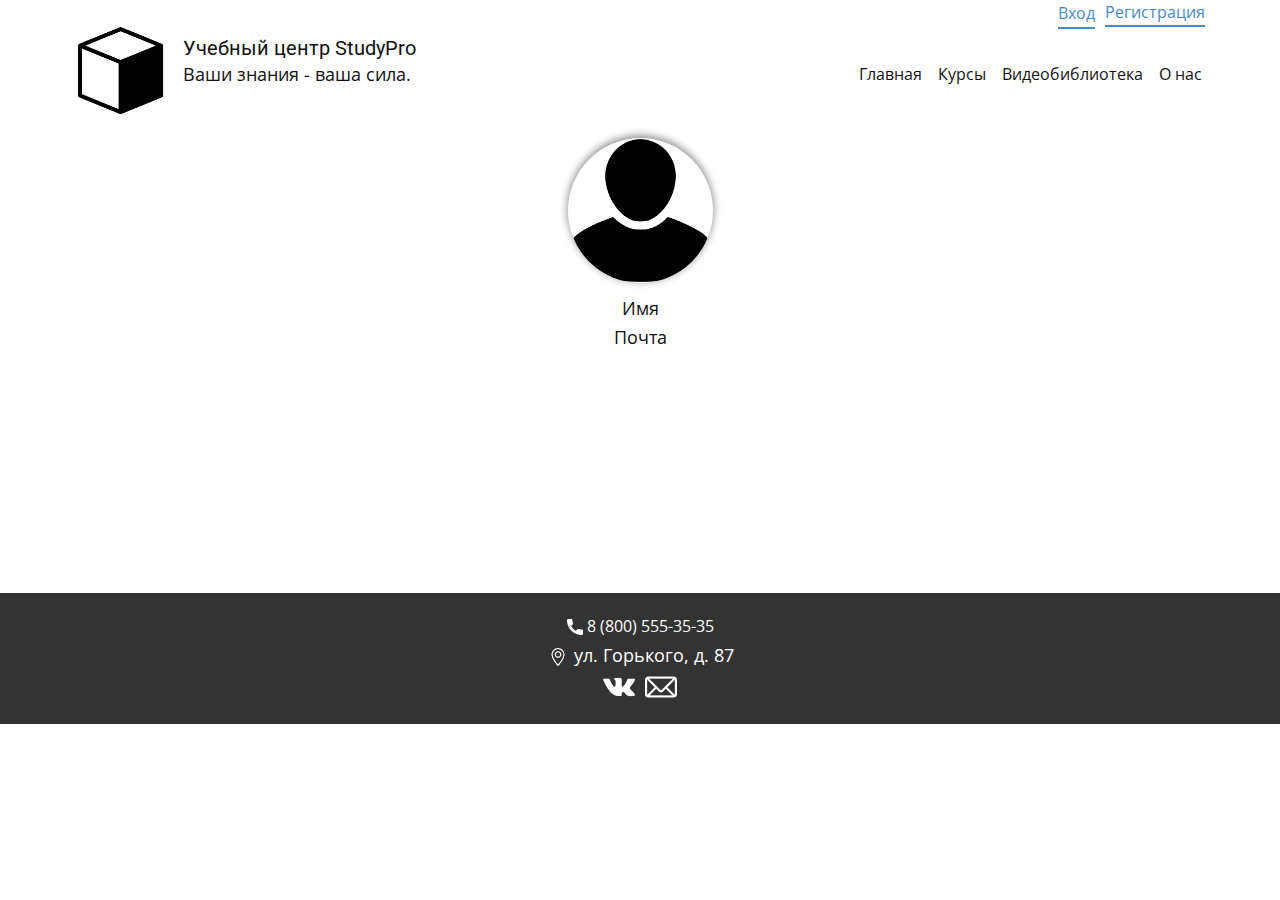
<file: Личный-кабинет.html>
<!DOCTYPE html>
<html style="font-size: 16px;" lang="ru"><head>
    <meta name="viewport" content="width=device-width, initial-scale=1.0">
    <meta charset="utf-8">
    <meta name="keywords" content="">
    <meta name="description" content="">
    <title>Личный кабинет</title>
    <link rel="stylesheet" href="nicepage.css" media="screen">
<link rel="stylesheet" href="Личный-кабинет.css" media="screen">
    <script class="u-script" type="text/javascript" src="jquery.js" defer=""></script>
    <script class="u-script" type="text/javascript" src="nicepage.js" defer=""></script>
    <meta name="generator" content="Nicepage 5.8.13, nicepage.com">
    <meta name="referrer" content="origin">
    <link id="u-theme-google-font" rel="stylesheet" href="https://fonts.googleapis.com/css?family=Roboto:100,100i,300,300i,400,400i,500,500i,700,700i,900,900i|Open+Sans:300,300i,400,400i,500,500i,600,600i,700,700i,800,800i">
    
    
    
    <script type="application/ld+json">{
		"@context": "http://schema.org",
		"@type": "Organization",
		"name": "",
		"sameAs": [
				"https://vk.com/imgamer777",
				"mailto:studyproschool@box.ru"
		]
}</script>
    <meta name="theme-color" content="#478ac9">
    <meta property="og:title" content="Личный кабинет">
    <meta property="og:type" content="website">
  <meta data-intl-tel-input-cdn-path="intlTelInput/"></head>
  <body class="u-body u-xl-mode" data-lang="ru"><header class="u-clearfix u-header u-white u-header" id="sec-c0a2"><div class="u-clearfix u-sheet u-sheet-1">
        <img class="u-image u-image-contain u-image-default u-preserve-proportions u-image-1" src="images/image.png" alt="" data-image-width="1600" data-image-height="1600">
        <h5 class="u-text u-text-default u-text-1">Учебный центр StudyPro</h5>
        <nav class="u-menu u-menu-one-level u-offcanvas u-menu-1">
          <div class="menu-collapse" style="font-size: 1rem; letter-spacing: 0px;">
            <a class="u-button-style u-custom-left-right-menu-spacing u-custom-padding-bottom u-custom-top-bottom-menu-spacing u-nav-link u-text-active-palette-1-base u-text-hover-palette-2-base" href="#" style="padding: 4px 2px; font-size: calc(1em + 8px);">
              <svg class="u-svg-link" viewBox="0 0 24 24"><use xmlns:xlink="http://www.w3.org/1999/xlink" xlink:href="#menu-hamburger"></use></svg>
              <svg class="u-svg-content" version="1.1" id="menu-hamburger" viewBox="0 0 16 16" x="0px" y="0px" xmlns:xlink="http://www.w3.org/1999/xlink" xmlns="http://www.w3.org/2000/svg"><g><rect y="1" width="16" height="2"></rect><rect y="7" width="16" height="2"></rect><rect y="13" width="16" height="2"></rect>
</g></svg>
            </a>
          </div>
          <div class="u-custom-menu u-nav-container">
            <ul class="u-nav u-unstyled u-nav-1"><li class="u-nav-item"><a class="u-button-style u-nav-link u-text-active-palette-1-base u-text-hover-palette-2-base" href="Главная.html" style="padding: 10px 8px;">Главная</a>
</li><li class="u-nav-item"><a class="u-button-style u-nav-link u-text-active-palette-1-base u-text-hover-palette-2-base" href="Курсы.html" style="padding: 10px 8px;">Курсы</a>
</li><li class="u-nav-item"><a class="u-button-style u-nav-link u-text-active-palette-1-base u-text-hover-palette-2-base" href="Видеобиблиотека.html" style="padding: 10px 8px;">Видеобиблиотека</a>
</li><li class="u-nav-item"><a class="u-button-style u-nav-link u-text-active-palette-1-base u-text-hover-palette-2-base" href="О-нас.html" style="padding: 10px 8px;">О нас</a>
</li></ul>
          </div>
          <div class="u-custom-menu u-nav-container-collapse">
            <div class="u-black u-container-style u-inner-container-layout u-opacity u-opacity-95 u-sidenav">
              <div class="u-inner-container-layout u-sidenav-overflow">
                <div class="u-menu-close"></div>
                <ul class="u-align-center u-nav u-popupmenu-items u-unstyled u-nav-2"><li class="u-nav-item"><a class="u-button-style u-nav-link" href="Главная.html">Главная</a>
</li><li class="u-nav-item"><a class="u-button-style u-nav-link" href="Курсы.html">Курсы</a>
</li><li class="u-nav-item"><a class="u-button-style u-nav-link" href="Видеобиблиотека.html">Видеобиблиотека</a>
</li><li class="u-nav-item"><a class="u-button-style u-nav-link" href="О-нас.html">О нас</a>
</li></ul>
              </div>
            </div>
            <div class="u-black u-menu-overlay u-opacity u-opacity-70"></div>
          </div>
        </nav>
        <p class="u-text u-text-default u-text-2">Ваши знания - ваша сила.</p>
        <a href="Registration.html" class="u-active-none u-border-2 u-border-no-left u-border-no-right u-border-no-top u-border-palette-1-base u-bottom-left-radius-0 u-bottom-right-radius-0 u-btn u-btn-rectangle u-button-style u-hover-none u-none u-radius-0 u-top-left-radius-0 u-top-right-radius-0 u-btn-1">Регистрация</a>
        <a href="Login.html" class="u-active-none u-border-2 u-border-no-left u-border-no-right u-border-no-top u-border-palette-1-base u-bottom-left-radius-0 u-bottom-right-radius-0 u-btn u-btn-rectangle u-button-style u-hover-none u-none u-radius-0 u-top-left-radius-0 u-top-right-radius-0 u-btn-2">Вход</a>
      </div></header>
    <section class="u-clearfix u-section-1" id="sec-8e94">
      <div class="u-clearfix u-sheet u-sheet-1">
        <img class="u-image u-image-circle u-image-contain u-image-1" src="images/image16.png" alt="" data-image-width="980" data-image-height="966">
        <p class="u-text u-text-default u-text-1">Имя</p>
        <p class="u-text u-text-default u-text-2">Почта</p>
      </div>
    </section>
    
    
    
    <footer class="u-align-center u-clearfix u-footer u-grey-80 u-footer" id="sec-59b3"><div class="u-clearfix u-sheet u-sheet-1">
        <a href="tel:8 (800) 555-35-35" class="u-active-none u-align-center-xs u-bottom-left-radius-0 u-bottom-right-radius-0 u-btn u-btn-rectangle u-button-style u-hover-none u-none u-radius-0 u-top-left-radius-0 u-top-right-radius-0 u-btn-1"><span class="u-icon"><svg class="u-svg-content" viewBox="0 0 405.333 405.333" x="0px" y="0px" style="width: 1em; height: 1em;"><path d="M373.333,266.88c-25.003,0-49.493-3.904-72.704-11.563c-11.328-3.904-24.192-0.896-31.637,6.699l-46.016,34.752    c-52.8-28.181-86.592-61.952-114.389-114.368l33.813-44.928c8.512-8.512,11.563-20.971,7.915-32.64    C142.592,81.472,138.667,56.96,138.667,32c0-17.643-14.357-32-32-32H32C14.357,0,0,14.357,0,32    c0,205.845,167.488,373.333,373.333,373.333c17.643,0,32-14.357,32-32V298.88C405.333,281.237,390.976,266.88,373.333,266.88z"></path></svg></span>&nbsp;8 (800) 555-35-35
        </a>
        <p class="u-align-center u-text u-text-1"><span class="u-file-icon u-icon u-text-white u-icon-2"><img src="images/446075-8668fc04.png" alt=""></span> ул. Горького, д. 87
        </p>
        <div class="u-align-center u-hover-feature u-social-icons u-spacing-10 u-social-icons-1">
          <a class="u-social-url" title="ВКонтакте" target="_blank" href="https://vk.com/imgamer777"><span class="u-file-icon u-icon u-social-facebook u-social-icon u-text-white u-icon-3"><img src="images/39699-0890021e.png" alt=""></span>
          </a>
          <a class="u-social-url" target="_blank" data-type="Email" title="Почта" href="mailto:studyproschool@box.ru"><span class="u-file-icon u-icon u-social-email u-social-icon u-text-white u-icon-4"><img src="images/80599-abbf1b8a.png" alt=""></span>
          </a>
        </div>
      </div></footer>

  
</body></html>
</file>
